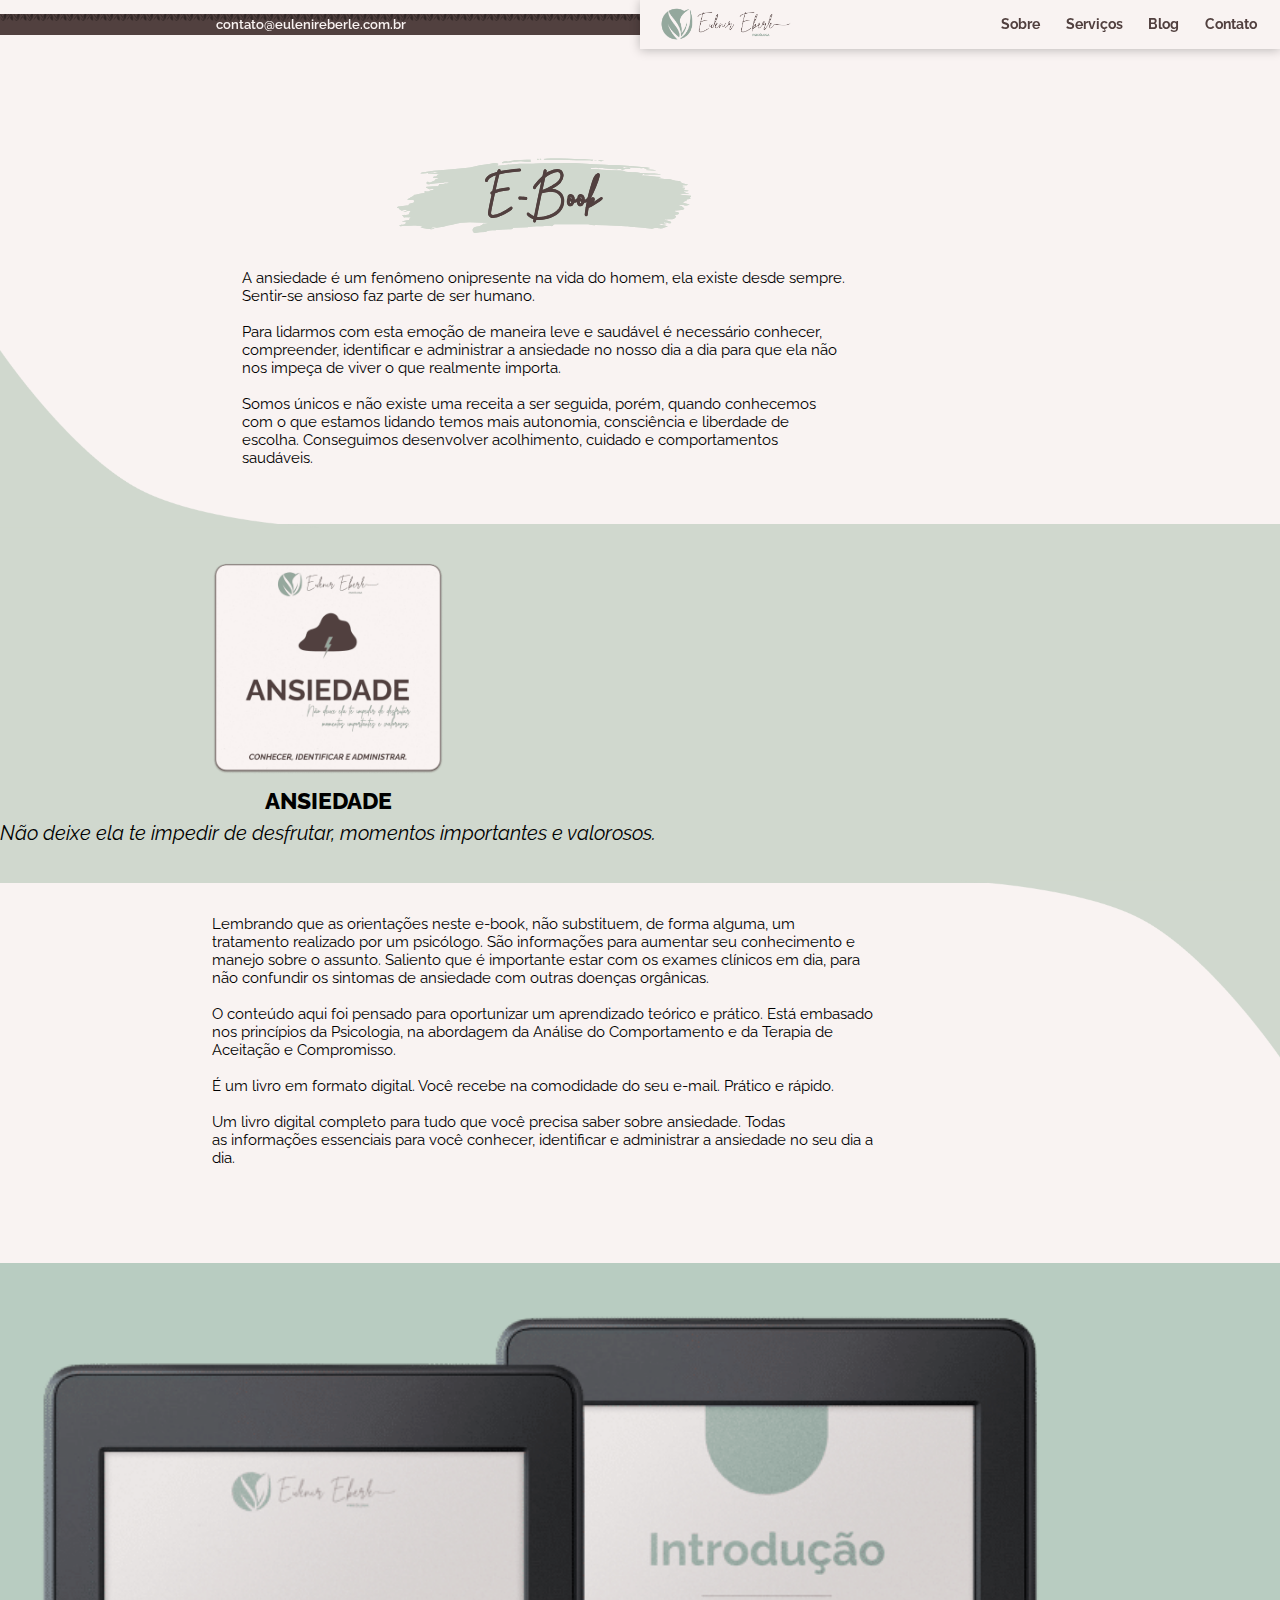
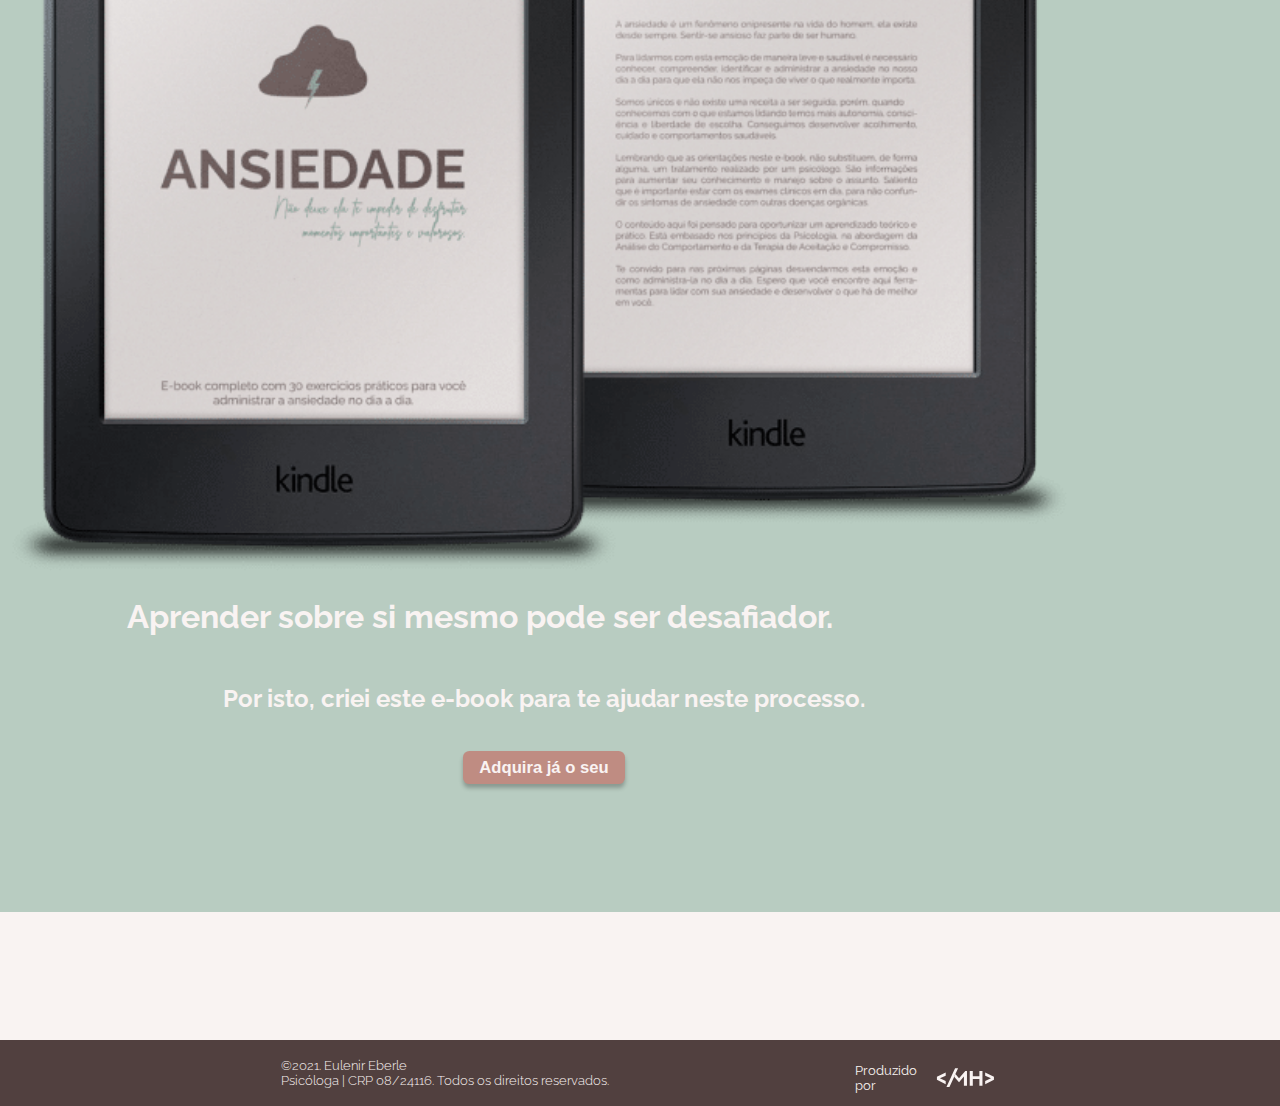
<file: EBook.html>
<!DOCTYPE html>
<html lang="pt_BR">
<head>
    <meta charset="utf-8">
    <meta name="viewport" content="width=device-width, initial-scale=1, shrink-to-fit=no">
    <meta http-equiv="X-UA-Compatible" content="ie=edge">

    <meta name="author" content="Matheus Henrique || https://mhborges.com.br">
    <meta name="keywords" content="Psicologa, Psicologia, Serviços Psicologia, Eulenir Eberle, Eulenir Eberle psicológa, E-Book, E-Book Ansiedade">
    <meta name="description" content="Uma breve introdução sobre esse EBook que me empenhei para trazer o maximo de informações sobre a ansiedade e como aprender a controla-lá">

    <meta property="og:locale" content="pt_BR">
    <meta property="og:type" content="website">
    <meta property="og:url" content="https://eulenireberle.com.br/EBook">
    <meta property="og:title" content="Eulenir Eberle Psicologa - EBook">
    <meta property="og:site_name" content="Eulenir Eberle Psicóloga">
    <meta property="og:description" content="Uma breve introdução sobre esse EBook que me empenhei para trazer o maximo de informações sobre a ansiedade e como aprender a controla-lá">
    
    <title>Eulenir Eberle Psicologa - EBook</title>
    <link rel="icon" href="Imgs/icon.png"/>
    
    <!-- font google-->
    <link href="https://fonts.googleapis.com/css2?family=Raleway:ital,wght@0,100;0,200;0,300;0,400;0,500;0,600;0,700;0,800;0,900;1,100;1,200;1,300;1,400;1,500;1,600;1,700;1,800;1,900&display=swap" rel="stylesheet">
    <!-- font awesome para icons-->
    <link rel="stylesheet" href="https://cdnjs.cloudflare.com/ajax/libs/font-awesome/5.15.2/css/all.min.css" integrity="sha512-HK5fgLBL+xu6dm/Ii3z4xhlSUyZgTT9tuc/hSrtw6uzJOvgRr2a9jyxxT1ely+B+xFAmJKVSTbpM/CuL7qxO8w==" crossorigin="anonymous" />
    <!-- JQUERY linkagem -->
    <script src="https://code.jquery.com/jquery-3.6.0.min.js" integrity="sha256-/xUj+3OJU5yExlq6GSYGSHk7tPXikynS7ogEvDej/m4=" crossorigin="anonymous"></script>
    <script type="text/javascript" src="js/jquery.js"></script>
    <!-- bootstrap -->
    <link rel="stylesheet" href="https://cdn.jsdelivr.net/npm/bootstrap@4.6.0/dist/css/bootstrap.min.css" integrity="sha384-B0vP5xmATw1+K9KRQjQERJvTumQW0nPEzvF6L/Z6nronJ3oUOFUFpCjEUQouq2+l" crossorigin="anonymous">
    
    <link rel="stylesheet" href="css/style.css">
    <script src="js/svg-inject.min.js"></script>
</head>
<body>

<!-- Botão de rolagem-->
<a id="btn_UP"><i class="fas fa-angle-double-up"></i></a>

<!--MENU-->
<header class="head">
    <nav class="navbar">
        <div class="nav_contato">
            <img src="Imgs/Header_Patter.png">
            <div class="cont_contato col-lg-10">
                <div class="nav_email">
                    <i class="far fa-envelope"></i>
                    <a target="_blank" href="mailto:eulenir.eberle@gmail.com">contato@eulenireberle.com.br</a>
                </div>
                <div class="nav_redes">
                    <a target="_blank" href="https://www.facebook.com/eulenireberlepsicologa"><i class="fab fa-facebook-f"></i></a>
                    <a target="_blank" href="https://www.instagram.com/eulenireberlepsicologa/"><i class="fab fa-instagram"></i></a>
                    <a target="_blank" href="https://api.whatsapp.com/send/?phone=554199066371&text&app_absent=0"><i class="fab fa-whatsapp"></i></a>
                </div>
            </div>
        </div>
        <div class="nav_menu">
            <div class="cont_menu col-lg-10">
                <a href="index.php"><img id="logo" src="Imgs/logo.png" alt="Logo Principal da marca Eulenir onde ela contem um circulo verde com uma folha branca na parte interna e as escritas na direita 'Eulenir Eberle - Psicóloga' "></a>
                <ul class="menu_box">
                    <li><a href="Eulenir.html">Sobre</a></li>
                    <li><a href="index.php#servicos">Serviços</a></li>
                    <li><a href="blog.php">Blog</a></li>
                    <li><a href="index.php#contato">Contato</a></li>
                </ul>
                <div class="Menu_Mobile"><i class="fa fa-bars" aria-hidden="true"></i></div>
            </div>
        </div>
    </nav>
</header>

<secction id="txt_um">
    <div class="container">
        <div class="title Tl_Ebook">
            <img src="Imgs/title.svg" onload="SVGInject(this)"/>
            <h2>E-Book</h2>
        </div>
        <p>A ansiedade é um fenômeno onipresente na vida do homem, ela existe desde sempre. Sentir-se ansioso faz parte de ser humano.<br><br>
            Para lidarmos com esta emoção de maneira leve e saudável é necessário conhecer, compreender, identificar e administrar a ansiedade no nosso dia a dia para que ela não nos impeça de viver o que realmente importa.<br><br>
            Somos únicos e não existe uma receita a ser seguida, porém, quando conhecemos com o que estamos lidando temos mais autonomia, consciência e liberdade de escolha. Conseguimos desenvolver acolhimento, cuidado e comportamentos saudáveis.
        </p>
    </div>
</secction>
<secction id="ebook_img">
    <img id="V1" src="Imgs/Vector_Ebook.png">
    <img id="V2" src="Imgs/Vector_Ebook.png">
    <div class="container">
        <a href=""><img src="Imgs/ansiedade.png" alt="Imagem simulando a capa de um livro com a logo principal de Eulenir, no centro vemos uma arte de uma nuvem com um pequeno trovão e logo abaixo os dizeres 'ANSIEDADE' em caixa alta, logo abaixo os dizeres 'Não deixe ela te impedir de desfrutar, momentos importantes e valorosos' e na parte mais inferior os dizeres 'COnhecer, identificar e Administrar' ."></a>
        <h2>ANSIEDADE</h2>
        <p>Não deixe ela te impedir de desfrutar, momentos importantes e valorosos.</p>
    </div>
</secction>
<secction id="txt_dois">
    <div class="container">
        <p>Lembrando que as orientações neste e-book, não substituem, de forma alguma, um tratamento realizado por um psicólogo. São informações para aumentar seu conhecimento e manejo sobre o assunto. Saliento que é importante estar com os exames clínicos em dia, para não confundir os sintomas de ansiedade com outras doenças orgânicas.<br><br>
            O conteúdo aqui foi pensado para oportunizar um aprendizado teórico e prático. Está embasado nos princípios da Psicologia, na abordagem da Análise do Comportamento e da Terapia de Aceitação e Compromisso.<br><br>
            É um livro em formato digital. Você recebe na comodidade do seu e-mail. Prático e rápido.<br><br>
            Um livro digital completo para  tudo que você precisa saber sobre ansiedade.
            Todas as informações essenciais para você conhecer, identificar e administrar a ansiedade no seu dia a dia. 
        </p>
    </div>
</secction>
<section id="ebookCall">
    <div class="container">
        <div class="row">
            <div class="col-lg-6 MockupEbook"><img src="Imgs/Kindle_Mockup.png"></div>
            <div class="col-lg-6 CalltoEbook">
                <h3>Aprender sobre si mesmo pode ser desafiador.</h3>
                <p>Por isto, criei este e-book para te ajudar neste processo.</p>
                <div class="botao EbookBT">
                    <a href="#"><button>Adquira já o seu</button></a>
                </div>
            </div>
        </div>
    </div>
</section>

<!--Rodapé-->
<footer>
    <div class="rodapeBox col-lg-10">
        <h5>
            ©2021. Eulenir Eberle<br>
            Psicóloga | CRP 08/24116. Todos os direitos reservados.
        </h5>
        <p>Produzido por <a target="_blank" href="https://mhborges.com.br"><img src="Imgs/MH_logo.svg" onload="SVGInject(this)"></a></p>
    </div>
</footer>

<script src="https://cdn.jsdelivr.net/npm/popper.js@1.16.1/dist/umd/popper.min.js" integrity="sha384-9/reFTGAW83EW2RDu2S0VKaIzap3H66lZH81PoYlFhbGU+6BZp6G7niu735Sk7lN" crossorigin="anonymous"></script>
<script src="https://cdn.jsdelivr.net/npm/bootstrap@4.6.0/dist/js/bootstrap.min.js" integrity="sha384-+YQ4JLhjyBLPDQt//I+STsc9iw4uQqACwlvpslubQzn4u2UU2UFM80nGisd026JF" crossorigin="anonymous"></script>
<script src="js/script.js"></script>

</body>
</html>
</file>
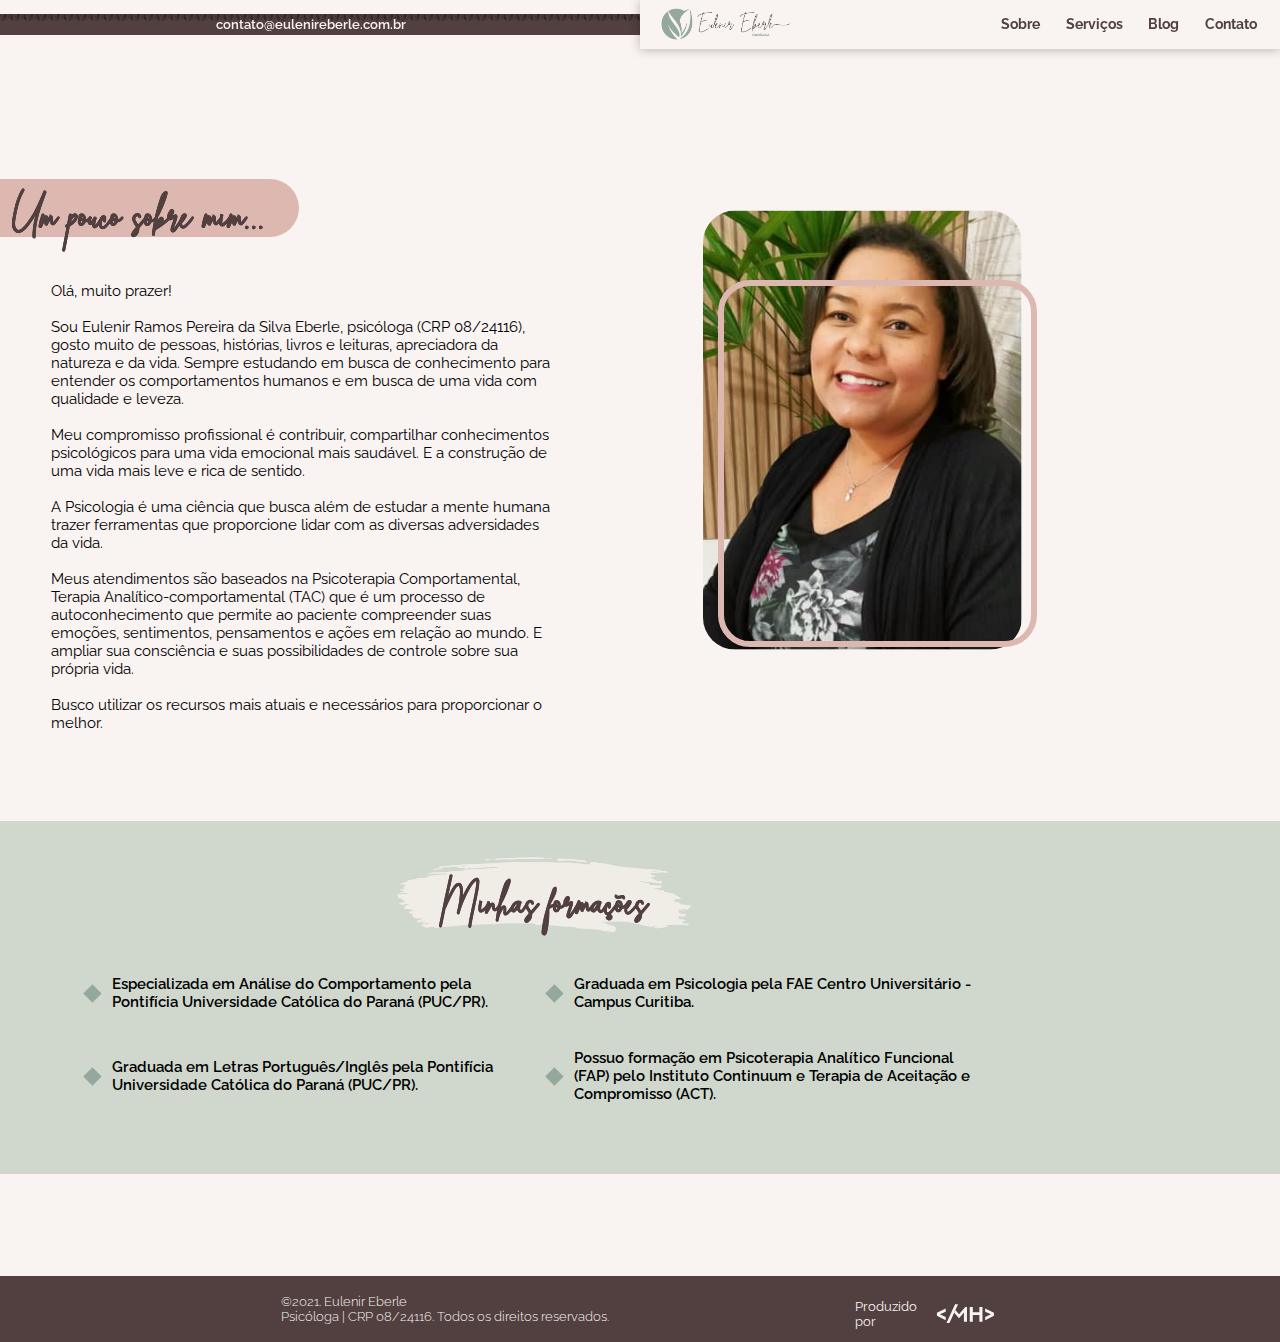
<file: Eulenir.html>
<!DOCTYPE html>
<html lang="pt_BR">
<head>
    <meta charset="utf-8">
    <meta name="viewport" content="width=device-width, initial-scale=1, shrink-to-fit=no">
    <meta http-equiv="X-UA-Compatible" content="ie=edge">

    <meta name="author" content="Matheus Henrique || https://mhborges.com.br">
    <meta name="keywords" content="Psicologa, Psicologia, Serviços Psicologia, Psicoterapia individual, Eulenir Eberle, Eulenir Eberle psicológa">
    <meta name="description" content="Tudo sobre as especialidades de Eulenir Eberle e um pouco de sua historia">

    <meta property="og:locale" content="pt_BR">
    <meta property="og:type" content="website">
    <meta property="og:url" content="https://eulenireberle.com.br/Eulenir">
    <meta property="og:title" content="Eulenir Eberle Psicóloga - Sobre Mim">
    <meta property="og:site_name" content="Eulenir Eberle Psicóloga">
    <meta property="og:description" content="Tudo sobre as especialidades de Eulenir Eberle e um pouco de sua historia">
    
    <title>Eulenir Eberle Psicóloga - Sobre Mim</title>
    <link rel="icon" href="Imgs/icon.png"/>
    
    <!-- font google-->
    <link href="https://fonts.googleapis.com/css2?family=Raleway:ital,wght@0,100;0,200;0,300;0,400;0,500;0,600;0,700;0,800;0,900;1,100;1,200;1,300;1,400;1,500;1,600;1,700;1,800;1,900&display=swap" rel="stylesheet">
    <!-- font awesome para icons-->
    <link rel="stylesheet" href="https://cdnjs.cloudflare.com/ajax/libs/font-awesome/5.15.2/css/all.min.css" integrity="sha512-HK5fgLBL+xu6dm/Ii3z4xhlSUyZgTT9tuc/hSrtw6uzJOvgRr2a9jyxxT1ely+B+xFAmJKVSTbpM/CuL7qxO8w==" crossorigin="anonymous" />
    <!-- JQUERY linkagem -->
    <script src="https://code.jquery.com/jquery-3.6.0.min.js" integrity="sha256-/xUj+3OJU5yExlq6GSYGSHk7tPXikynS7ogEvDej/m4=" crossorigin="anonymous"></script>
    <script type="text/javascript" src="js/jquery.js"></script>
    <!-- bootstrap -->
    <link rel="stylesheet" href="https://cdn.jsdelivr.net/npm/bootstrap@4.6.0/dist/css/bootstrap.min.css" integrity="sha384-B0vP5xmATw1+K9KRQjQERJvTumQW0nPEzvF6L/Z6nronJ3oUOFUFpCjEUQouq2+l" crossorigin="anonymous">
    
    <link rel="stylesheet" href="css/style.css">
    <script src="js/svg-inject.min.js"></script>
</head>
<body>

<!-- Botão de rolagem-->
<a id="btn_UP"><i class="fas fa-angle-double-up"></i></a>

<!--MENU-->
<header class="head">
    <nav class="navbar">
        <div class="nav_contato">
            <img src="Imgs/Header_Patter.png" alt="">
            <div class="cont_contato col-lg-10">
                <div class="nav_email">
                    <i class="far fa-envelope"></i>
                    <a target="_blank" href="mailto:eulenir.eberle@gmail.com">contato@eulenireberle.com.br</a>
                </div>
                <div class="nav_redes">
                    <a target="_blank" href="https://www.facebook.com/eulenireberlepsicologa"><i class="fab fa-facebook-f"></i></a>
                    <a target="_blank" href="https://www.instagram.com/eulenireberlepsicologa/"><i class="fab fa-instagram"></i></a>
                    <a target="_blank" href="https://api.whatsapp.com/send/?phone=554199066371&text&app_absent=0"><i class="fab fa-whatsapp"></i></a>
                </div>
            </div>
        </div>
        <div class="nav_menu">
            <div class="cont_menu col-lg-10">
                <a href="index.php"><img id="logo" src="Imgs/logo.png" alt="Logo Principal da marca Eulenir onde ela contem um circulo verde com uma folha branca na parte interna e as escritas na direita 'Eulenir Eberle - Psicóloga' "></a>
                <ul class="menu_box">
                    <li><a href="Eulenir.html">Sobre</a></li>
                    <li><a href="index.php#servicos">Serviços</a></li>
                    <li><a href="blog.php">Blog</a></li>
                    <li><a href="index.php#contato">Contato</a></li>
                </ul>
                <div class="Menu_Mobile"><i class="fa fa-bars" aria-hidden="true"></i></div>
            </div>
        </div>
    </nav>
</header>

<!--Eulenir PAGE-->
<section id="Eulenir_Page">
    <div class="container">
        <div class="text_Eule">
            <h2>Um pouco sobre mim...</h2>
            <p>
                Olá, muito prazer!<br><br>
                Sou Eulenir Ramos Pereira da Silva Eberle, psicóloga (CRP 08/24116), gosto muito de pessoas, histórias, livros e leituras, apreciadora da natureza e da vida. Sempre estudando em busca de conhecimento para entender os comportamentos humanos e em busca de uma vida com qualidade e leveza.<br><br>
                Meu compromisso profissional é contribuir, compartilhar conhecimentos psicológicos para uma vida emocional mais saudável. E a construção de uma vida mais leve e rica de sentido.<br><br>
                A Psicologia é uma ciência que busca além de estudar a mente humana trazer ferramentas que proporcione lidar com as diversas adversidades da vida.<br><br>
                Meus atendimentos são baseados na Psicoterapia Comportamental, Terapia Analítico-comportamental (TAC) que é um processo de autoconhecimento que permite ao paciente compreender suas emoções, sentimentos, pensamentos e ações em relação ao mundo. E ampliar sua consciência e suas possibilidades de controle sobre sua própria vida.<br><br>
                Busco utilizar os recursos mais atuais e necessários para proporcionar o melhor.
        </div>
        <div id="img_Eule"><img src="Imgs/Eulenir.jpg" alt="Imagem com bordas arredondadas, onde podemos ver uma mulher negra com um sorriso em seu rosto, ela esta levemente virada para sua esquerda, seu cabelo é liso e está na altura dos ombros, ela usa um colar fino, ela esta vestida com uma blusa preta e uma camiseta tambem preta que tem uma estampa florida com rosas brancas e roxas."></div>
    </div>
</section>

<section id="skill">
    <div class="container">
        <div class="title Eulenir_title">
            <img src="Imgs/title.svg" onload="SVGInject(this)"/>
            <h2>Minhas formações</h2>
        </div>
        <div class="Itens_skills">
            <p>Especializada em Análise do Comportamento pela Pontifícia Universidade Católica do Paraná (PUC/PR).</p>
            <p>Graduada em Psicologia pela FAE Centro Universitário - Campus Curitiba.</p>
            <p>Graduada em Letras Português/Inglês pela Pontifícia Universidade Católica do Paraná (PUC/PR).</p>
            <p>Possuo formação em Psicoterapia Analítico Funcional (FAP) pelo Instituto Continuum e Terapia de Aceitação e Compromisso (ACT).</p>
        </div>
    </div>
</section>

<!--Rodapé-->
<footer>
    <div class="rodapeBox col-lg-10">
        <h5>
            ©2021. Eulenir Eberle<br>
            Psicóloga | CRP 08/24116. Todos os direitos reservados.
        </h5>
        <p>Produzido por <a target="_blank" href="https://mhborges.com.br"><img src="Imgs/MH_logo.svg" onload="SVGInject(this)"></a></p>
    </div>
</footer>

<script src="https://cdn.jsdelivr.net/npm/popper.js@1.16.1/dist/umd/popper.min.js" integrity="sha384-9/reFTGAW83EW2RDu2S0VKaIzap3H66lZH81PoYlFhbGU+6BZp6G7niu735Sk7lN" crossorigin="anonymous"></script>
<script src="https://cdn.jsdelivr.net/npm/bootstrap@4.6.0/dist/js/bootstrap.min.js" integrity="sha384-+YQ4JLhjyBLPDQt//I+STsc9iw4uQqACwlvpslubQzn4u2UU2UFM80nGisd026JF" crossorigin="anonymous"></script>
<script src="js/script.js"></script>

</body>
</html>
</file>
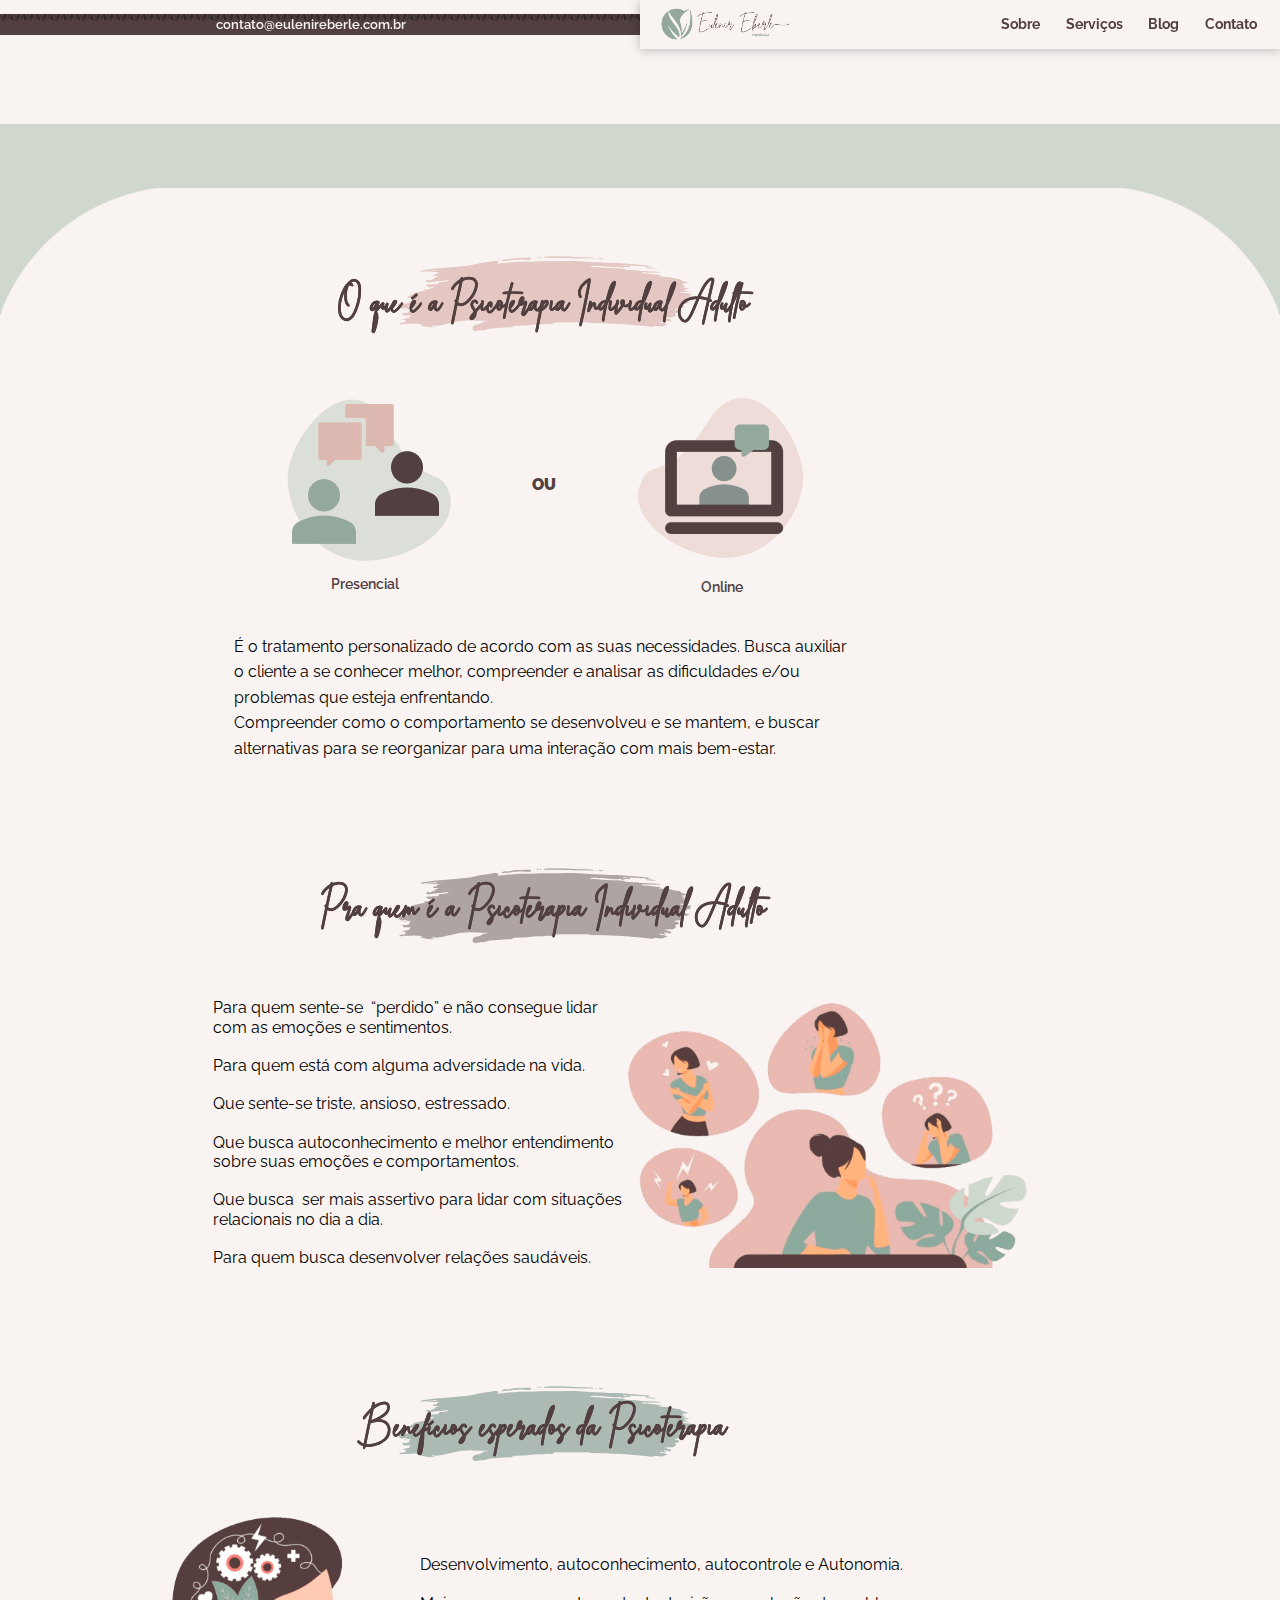
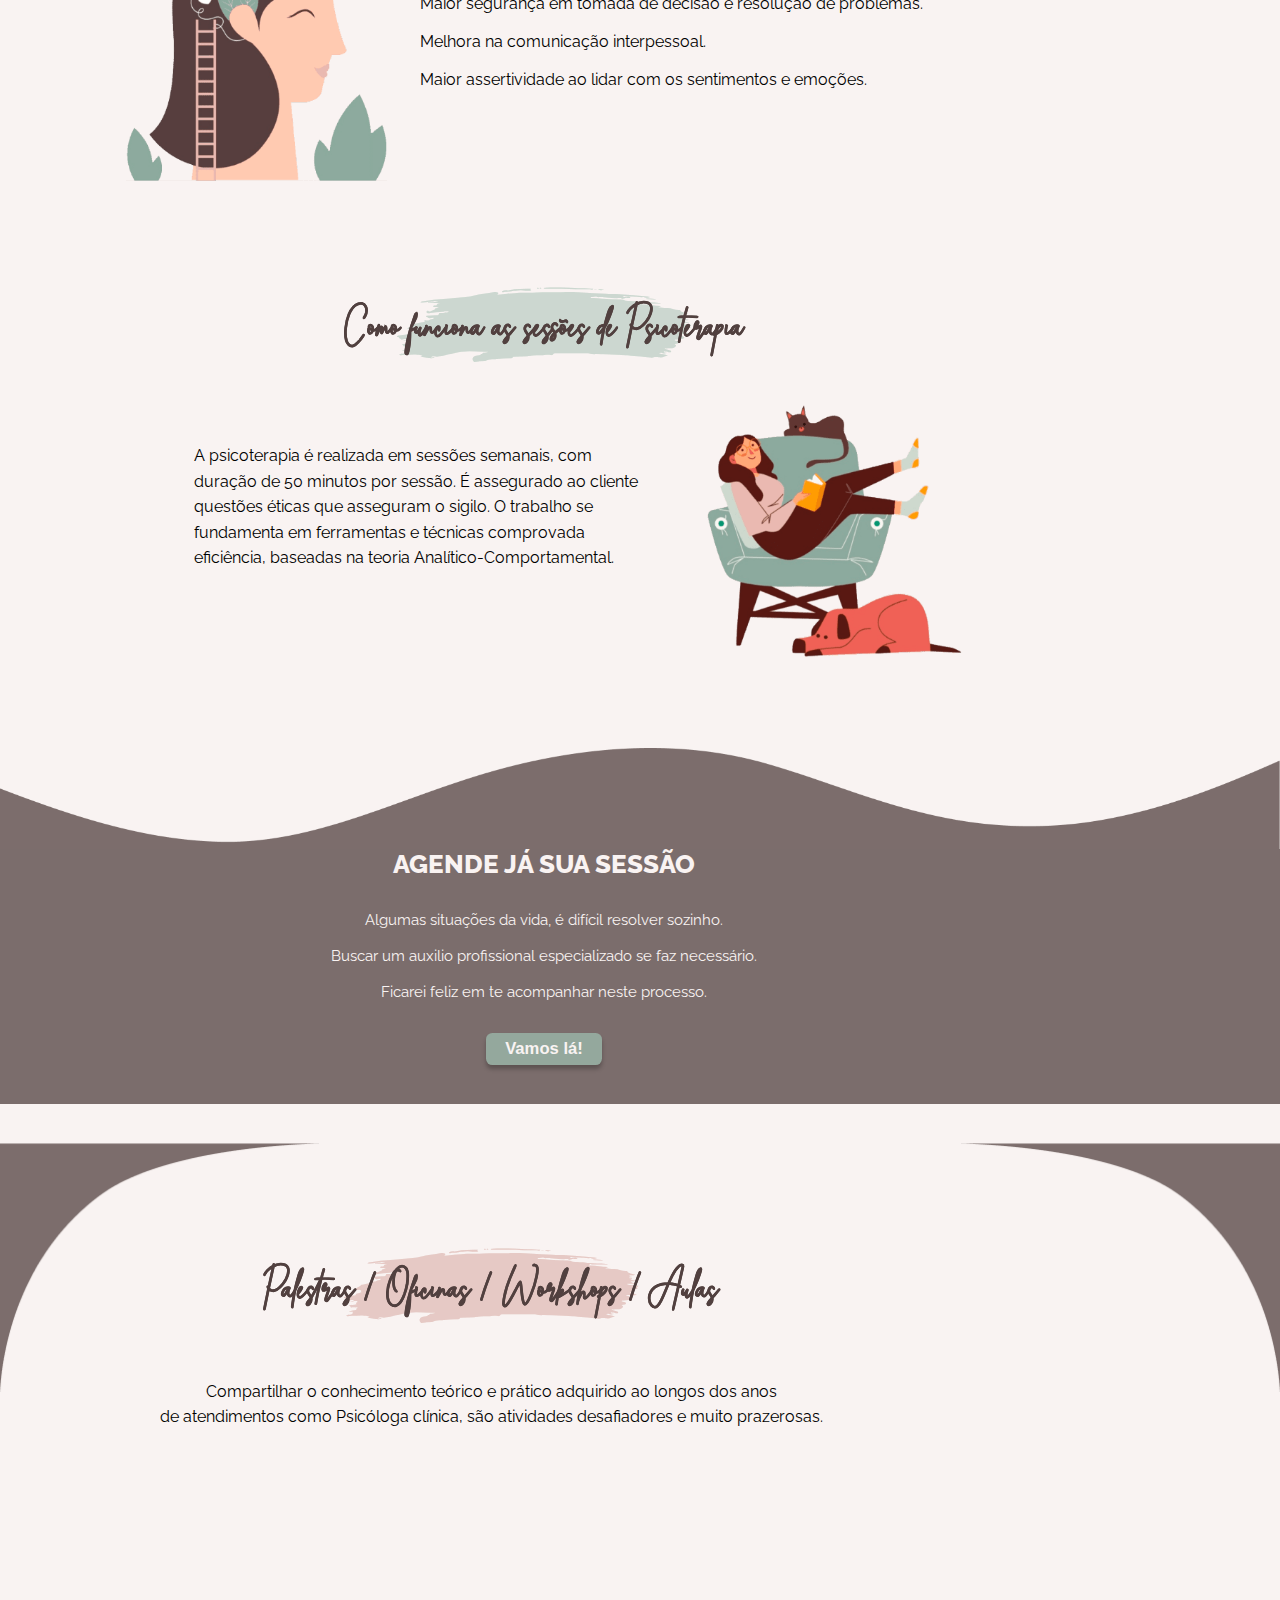
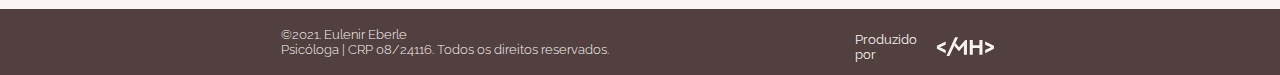
<file: Sevices.html>
<!DOCTYPE html>
<html lang="pt_BR">
<head>
    <meta charset="utf-8">
    <meta name="viewport" content="width=device-width, initial-scale=1, shrink-to-fit=no">
    <meta http-equiv="X-UA-Compatible" content="ie=edge">

    <meta name="author" content="Matheus Henrique || https://mhborges.com.br">
    <meta name="keywords" content="Psicóloga, Psicologa, Psicologia, Serviços Psicologia, Psicoterapia individual, Palestras, Workshops, E-Book, Eulenir Eberle, Eulenir Eberle psicológa">
    <meta name="description" content="Pagina de divulgação de serviços de Psicologia, psicoterapia individual adulto">

    <meta property="og:locale" content="pt_BR">
    <meta property="og:type" content="website">
    <meta property="og:url" content="https://eulenireberle.com.br/Services">
    <meta property="og:title" content="Eulenir Eberle Psicóloga - Serviços">
    <meta property="og:site_name" content="Eulenir Eberle Psicóloga">
    <meta property="og:description" content="Pagina de divulgação de serviços de Psicologia, psicoterapia individual adulto">
    
    <title>Eulenir Eberle Psicóloga - Serviços</title>
    <link rel="icon" href="Imgs/icon.png"/>
    
    <!-- font google-->
    <link href="https://fonts.googleapis.com/css2?family=Raleway:ital,wght@0,100;0,200;0,300;0,400;0,500;0,600;0,700;0,800;0,900;1,100;1,200;1,300;1,400;1,500;1,600;1,700;1,800;1,900&display=swap" rel="stylesheet">
    <!-- font awesome para icons-->
    <link rel="stylesheet" href="https://cdnjs.cloudflare.com/ajax/libs/font-awesome/5.15.2/css/all.min.css" integrity="sha512-HK5fgLBL+xu6dm/Ii3z4xhlSUyZgTT9tuc/hSrtw6uzJOvgRr2a9jyxxT1ely+B+xFAmJKVSTbpM/CuL7qxO8w==" crossorigin="anonymous" />
    <!-- JQUERY linkagem -->
    <script src="https://code.jquery.com/jquery-3.6.0.min.js" integrity="sha256-/xUj+3OJU5yExlq6GSYGSHk7tPXikynS7ogEvDej/m4=" crossorigin="anonymous"></script>
    <script type="text/javascript" src="js/jquery.js"></script>
    <!-- bootstrap -->
    <link rel="stylesheet" href="https://cdn.jsdelivr.net/npm/bootstrap@4.6.0/dist/css/bootstrap.min.css" integrity="sha384-B0vP5xmATw1+K9KRQjQERJvTumQW0nPEzvF6L/Z6nronJ3oUOFUFpCjEUQouq2+l" crossorigin="anonymous">
    
    <link rel="stylesheet" href="css/style.css">
    <script src="js/svg-inject.min.js"></script>
</head>
<body>

<!-- Botão de rolagem-->
<a id="btn_UP"><i class="fas fa-angle-double-up"></i></a>

<!--MENU-->
<header class="head">
    <nav class="navbar">
        <div class="nav_contato">
            <img src="Imgs/Header_Patter.png" alt="">
            <div class="cont_contato col-lg-10">
                <div class="nav_email">
                    <i class="far fa-envelope"></i>
                    <a target="_blank" href="mailto:eulenir.eberle@gmail.com">contato@eulenireberle.com.br</a>
                </div>
                <div class="nav_redes">
                    <a target="_blank" href="https://www.facebook.com/eulenireberlepsicologa"><i class="fab fa-facebook-f"></i></a>
                    <a target="_blank" href="https://www.instagram.com/eulenireberlepsicologa/"><i class="fab fa-instagram"></i></a>
                    <a target="_blank" href="https://api.whatsapp.com/send/?phone=554199066371&text&app_absent=0"><i class="fab fa-whatsapp"></i></a>
                </div>
            </div>
        </div>
        <div class="nav_menu">
            <div class="cont_menu col-lg-10">
                <a href="index.php"><img id="logo" src="Imgs/logo.png" alt="Logo Principal da marca Eulenir onde ela contem um circulo verde com uma folha branca na parte interna e as escritas na direita 'Eulenir Eberle - Psicóloga' "></a>
                <ul class="menu_box">
                    <li><a href="Eulenir.html">Sobre</a></li>
                    <li><a href="index.php#servicos">Serviços</a></li>
                    <li><a href="blog.php">Blog</a></li>
                    <li><a href="index.php#contato">Contato</a></li>
                </ul>
                <div class="Menu_Mobile"><i class="fa fa-bars" aria-hidden="true"></i></div>
            </div>
        </div>
    </nav>
</header>

<div id="line_up">
    <img src="Imgs/vector_service_green.png">
    <img id="VL2" src="Imgs/vector_service_green.png">
</div>

<section id="oque">
    <div class="container">
        <div class="title Tl_oq">
            <img src="Imgs/title.svg" onload="SVGInject(this)"/>
            <h2>O que é a Psicoterapia Individual Adulto</h2>
        </div>
        <div class="icon_OQ">
            <div class="icons_OQ"><img src="Imgs/icon_02_presencial.png" alt=" icone de duas pessoas conversando">Presencial</div>
            OU
            <div class="icons_OQ"><img src="Imgs/icon_01_online.png" alt="Icone de um computador com uma pessoa falando">Online</div>
        </div>
        <p>            
        É o tratamento personalizado de acordo com as suas necessidades. Busca auxiliar o cliente a se conhecer melhor, compreender e analisar as dificuldades e/ou problemas que esteja enfrentando.<br>
        Compreender como o comportamento se desenvolveu e se mantem, e buscar alternativas para se reorganizar para uma interação com mais bem-estar.
        </p>
    </div>
</section>

<section id="quem">
    <div class="container">
        <div class="title tl_who">
            <img src="Imgs/title.svg" onload="SVGInject(this)"/>
            <h2>Pra quem é a Psicoterapia Individual Adulto</h2>
        </div>
        <p>
            Para quem sente-se  “perdido” e não consegue lidar com as emoções e sentimentos.<br><br>
            Para quem está com alguma adversidade na vida.<br><br>
            Que sente-se triste, ansioso, estressado.<br><br>
            Que busca autoconhecimento e melhor entendimento sobre suas emoções e comportamentos.<br><br>
            Que busca  ser mais assertivo para lidar com situações relacionais no dia a dia.<br><br>
            Para quem busca desenvolver relações saudáveis.
 
        </p>
        <div class="Img_areaWho"><img src="Imgs/icon_03_who.png" alt="Arte onde podemos observar ao centro uma mulher pensativa, e em balões a sua volta podemos ver sentimentos como confusão, desespero, amor e raiva"></div>
    </div>
</section>

<section id="beneficios">
    <div class="container">
        <div class="title tl_ben">
            <img src="Imgs/title.svg" onload="SVGInject(this)"/>
            <h2>Benefícios esperados da Psicoterapia</h2>
        </div>
        <div class="Img_areaBen"><img src="Imgs/Icon_04_Beneficio.png" alt="Arte Onde podemos observar uma mulher com rosto de lado e com semblante feliz, podemos tambem observar engrenagens em sua cabeça"></div>
        <p>
            Desenvolvimento, autoconhecimento, autocontrole e Autonomia.<br><br>
            Maior segurança em tomada de decisão e resolução de problemas.<br><br>
            Melhora na comunicação interpessoal.<br><br>
            Maior assertividade ao lidar com os sentimentos e emoções.
        </p>
    </div>
</section>

<section id="funciona">
    <div class="container">
        <div class="title tl_fun">
            <img src="Imgs/title.svg" onload="SVGInject(this)"/>
            <h2>Como funciona as sessões de Psicoterapia</h2>
        </div>
        <p>
            A psicoterapia é realizada em sessões semanais, com duração de 50 minutos por sessão.
            É assegurado ao cliente questões éticas que asseguram o sigilo.
            O trabalho se fundamenta em ferramentas e técnicas comprovada eficiência, baseadas na teoria Analítico-Comportamental.
        </p>
        <div class="Img_areafun"><img src="Imgs/icon_05_funciona.png" alt="Arte onde podemos ver uma moça sentada em uma poltrona com um gato e um cachorro a sua volta"></div>
    </div>
</section>

<section id="agenda">
    <img src="Imgs/Vector_agenda.png">
    <div class="container">
        <h2>AGENDE JÁ SUA SESSÃO</h2>
        <p> 
            Algumas situações da vida, é difícil resolver sozinho.<br><br>
            Buscar um auxilio profissional especializado se faz necessário.<br><br>
            Ficarei feliz em te acompanhar neste processo.
        </p>
        <div class="botao Bt_Agenda">
            <a target="_blank" href="https://api.whatsapp.com/send/?phone=554199066371&text&app_absent=0"><button>Vamos lá!</button></a>
        </div>
    </div>
    <img id="VA1" src="Imgs/vector_service_brown.png">
    <img id="VA2" src="Imgs/vector_service_brown.png">
</section>

<section id="palestra">
    <div class="container">
        <div class="title tl_pas">
            <img src="Imgs/title.svg" onload="SVGInject(this)"/>
            <h2>Palestras / Oficinas / Workshops / Aulas</h2>
        </div>
        <p>Compartilhar o conhecimento teórico e prático adquirido ao longos dos anos<br> de atendimentos como Psicóloga clínica, são atividades desafiadores e muito prazerosas.</p>
    </div>
</section>

<!--Rodapé-->
<footer>
    <div class="rodapeBox col-lg-10">
        <h5>
            ©2021. Eulenir Eberle<br>
            Psicóloga | CRP 08/24116. Todos os direitos reservados.
        </h5>
        <p>Produzido por <a target="_blank" href="https://mhborges.com.br"><img src="Imgs/MH_logo.svg" onload="SVGInject(this)"></a></p>
    </div>
</footer>

<script src="https://cdn.jsdelivr.net/npm/popper.js@1.16.1/dist/umd/popper.min.js" integrity="sha384-9/reFTGAW83EW2RDu2S0VKaIzap3H66lZH81PoYlFhbGU+6BZp6G7niu735Sk7lN" crossorigin="anonymous"></script>
<script src="https://cdn.jsdelivr.net/npm/bootstrap@4.6.0/dist/js/bootstrap.min.js" integrity="sha384-+YQ4JLhjyBLPDQt//I+STsc9iw4uQqACwlvpslubQzn4u2UU2UFM80nGisd026JF" crossorigin="anonymous"></script>
<script src="js/script.js"></script>

</body>
</html>
</file>
<file: css/style.css>
@font-face {
  font-family: "Alex_Letter";
  src: url(../fonts/Alexander_Lettering.otf);
}

/*font-family: "Alexander Lettering"*/
/*Base Colors*/
/*Base Colors*/
/*Light n Shadows*/
/*Light n Shadows*/
*, *::after, *::before {
  padding: 0;
  margin: 0;
  -webkit-box-sizing: border-box !important;
          box-sizing: border-box !important;
}

body {
  width: 100%;
  display: -webkit-box;
  display: -ms-flexbox;
  display: flex;
  position: relative;
  background: #F9F3F2;
  -ms-flex-wrap: wrap;
      flex-wrap: wrap;
}

img, svg {
  display: block;
  width: 100%;
}

.container {
  position: relative;
  max-width: 85%;
}

.title {
  display: -webkit-box;
  display: -ms-flexbox;
  display: flex;
  position: relative;
  -webkit-box-pack: center;
      -ms-flex-pack: center;
          justify-content: center;
  -webkit-box-align: center;
      -ms-flex-align: center;
          align-items: center;
  width: 100%;
  margin: 0;
  padding: 0;
}

.title a {
  position: absolute;
  text-decoration: none;
  padding: 0;
  margin: 0;
  display: -webkit-box;
  display: -ms-flexbox;
  display: flex;
  -webkit-box-pack: center;
      -ms-flex-pack: center;
          justify-content: center;
  -webkit-box-align: center;
      -ms-flex-align: center;
          align-items: center;
  top: 3.5vw;
}

.title a h2 {
  padding: 0 2vw;
  margin: 0;
}

.title svg {
  width: 23vw;
  height: 6.5vw;
  z-index: -1;
}

.title svg g path {
  fill: #D0D8CE;
}

.title h2 {
  position: absolute;
  font-family: "Alex_Letter" !important;
  font-size: 5.5vw;
  -webkit-text-stroke: 0.03vw #51403F;
  color: #51403F;
  margin-top: 1.5vw;
}

.botao {
  display: -webkit-box;
  display: -ms-flexbox;
  display: flex;
  position: relative;
  font-family: 'Raleway';
}

.botao button, .botao input {
  font-size: 1.1vw;
  font-weight: 700;
  color: #51403F;
  background-color: #DDB8B1;
  -webkit-box-shadow: 0px 4px 4px rgba(0, 0, 0, 0.25);
          box-shadow: 0px 4px 4px rgba(0, 0, 0, 0.25);
  border-radius: 1vw;
  padding: 0.5vw 1vw;
  border: none;
  -webkit-transition: 0.3s ease;
  transition: 0.3s ease;
}

.botao button:hover, .botao input:hover {
  -webkit-transform: translateY(-8px);
          transform: translateY(-8px);
  -webkit-box-shadow: 0px 6px 10px rgba(0, 0, 0, 0.3);
          box-shadow: 0px 6px 10px rgba(0, 0, 0, 0.3);
}

#btn_UP {
  display: -webkit-box;
  display: -ms-flexbox;
  display: flex;
  -webkit-box-pack: center;
      -ms-flex-pack: center;
          justify-content: center;
  -webkit-box-align: center;
      -ms-flex-align: center;
          align-items: center;
  position: fixed;
  bottom: 2.5vw;
  right: -0.1vw;
  z-index: 998;
  background-color: #51403F;
  border-top-left-radius: 1.5vw;
  border-bottom-left-radius: 1.5vw;
  border: 1px #F9F3F2 solid;
}

#btn_UP i {
  color: #F9F3F2;
  font-size: 1.8vw;
  padding: 1vw 1vw 1vw 1.3vw;
}

.noneB {
  display: none;
}

::-webkit-scrollbar-track {
  background-color: #D0D8CE;
}

::-webkit-scrollbar {
  width: 12px;
}

::-webkit-scrollbar-thumb {
  background: #94A89D;
}

.st-btn {
  display: -webkit-box !important;
  display: -ms-flexbox !important;
  display: flex !important;
}

.st-btn .st-label {
  margin-left: 0.3vw;
  font-family: 'Raleway';
}

#st-el-4 .st-btns, #st-el-5 .st-btns, #st-el-6 .st-btns, #st-el-7 .st-btns, #st-el-8 .st-btns, #st-el-9 .st-btns, #st-el-10 .st-btns {
  display: -webkit-box !important;
  display: -ms-flexbox !important;
  display: flex !important;
  -ms-flex-wrap: wrap;
      flex-wrap: wrap;
  -webkit-box-pack: center;
      -ms-flex-pack: center;
          justify-content: center;
  -webkit-box-align: start;
      -ms-flex-align: start;
          align-items: flex-start;
}

#st-el-4 .st-disclaimer, #st-el-5 .st-disclaimer, #st-el-6 .st-disclaimer, #st-el-7 .st-disclaimer, #st-el-8 .st-disclaimer, #st-el-9 .st-disclaimer, #st-el-10 .st-disclaimer {
  display: none;
}

#st-el-4 .st-logo, #st-el-5 .st-logo, #st-el-6 .st-logo, #st-el-7 .st-logo, #st-el-8 .st-logo, #st-el-9 .st-logo, #st-el-10 .st-logo {
  display: none;
}

.head {
  display: -webkit-box;
  display: -ms-flexbox;
  display: flex;
  position: fixed;
  z-index: 999;
  width: 100%;
}

.head .navbar {
  display: -webkit-box;
  display: -ms-flexbox;
  display: flex;
  position: relative;
  margin: 0;
  padding: 0;
  -webkit-box-pack: center;
      -ms-flex-pack: center;
          justify-content: center;
  -webkit-box-align: center;
      -ms-flex-align: center;
          align-items: center;
  width: 100%;
}

.head .navbar .nav_contato {
  display: -webkit-box;
  display: -ms-flexbox;
  display: flex;
  position: relative;
  -webkit-box-pack: center;
      -ms-flex-pack: center;
          justify-content: center;
  -webkit-box-align: center;
      -ms-flex-align: center;
          align-items: center;
  width: 100%;
  padding: 0;
  background: #51403F;
  -webkit-transition: 0.3s ease-in-out;
  transition: 0.3s ease-in-out;
}

.head .navbar .nav_contato img {
  position: absolute;
  top: 0;
}

.head .navbar .nav_contato .cont_contato {
  display: -webkit-box;
  display: -ms-flexbox;
  display: flex;
  position: relative;
}

.head .navbar .nav_contato .cont_contato .nav_email {
  display: -webkit-box;
  display: -ms-flexbox;
  display: flex;
  -webkit-box-pack: center;
      -ms-flex-pack: center;
          justify-content: center;
  -webkit-box-align: center;
      -ms-flex-align: center;
          align-items: center;
  color: #F9F3F2;
  font-size: 1vw;
  font-family: 'Raleway', sans-serif;
  font-weight: 600;
  padding: 0.25vw 0;
}

.head .navbar .nav_contato .cont_contato .nav_email i {
  font-size: 1.3vw;
  padding: 0.5vw;
}

.head .navbar .nav_contato .cont_contato .nav_email a {
  color: #F9F3F2;
  text-decoration: none;
}

.head .navbar .nav_contato .cont_contato .nav_redes {
  display: -webkit-box;
  display: -ms-flexbox;
  display: flex;
  -webkit-box-pack: center;
      -ms-flex-pack: center;
          justify-content: center;
  -webkit-box-align: center;
      -ms-flex-align: center;
          align-items: center;
  margin-left: auto;
}

.head .navbar .nav_contato .cont_contato .nav_redes .login {
  color: #F9F3F2;
  font-size: 1vw;
  text-decoration: none;
  font-weight: 700;
  padding-right: 0.3vw;
}

.head .navbar .nav_contato .cont_contato .nav_redes i {
  font-size: 1.25vw;
  color: #F9F3F2;
  padding: 0 0.4vw;
}

.head .navbar .nav_contato .cont_contato .nav_redes i:hover {
  color: #94A89D;
}

.head .navbar .nav_contato.actived {
  margin-top: -5vw;
}

.head .navbar .nav_menu {
  width: 100%;
  background: #F9F3F2;
  display: -webkit-box;
  display: -ms-flexbox;
  display: flex;
  position: relative;
  -webkit-box-pack: center;
      -ms-flex-pack: center;
          justify-content: center;
  -webkit-box-align: center;
      -ms-flex-align: center;
          align-items: center;
  -webkit-box-shadow: 0px 1px 10px rgba(0, 0, 0, 0.25);
          box-shadow: 0px 1px 10px rgba(0, 0, 0, 0.25);
}

.head .navbar .nav_menu .cont_menu {
  display: -webkit-box;
  display: -ms-flexbox;
  display: flex;
  position: relative;
  -webkit-box-align: center;
      -ms-flex-align: center;
          align-items: center;
}

.head .navbar .nav_menu .cont_menu #logo {
  width: 42%;
  margin-left: 1vw;
  padding: 0.5vw;
  -webkit-transition: 0.3s ease-in-out;
  transition: 0.3s ease-in-out;
}

.head .navbar .nav_menu .cont_menu #logo.actived {
  margin-left: -1vw;
  width: 35%;
  padding: 0.2vw;
}

.head .navbar .nav_menu .cont_menu .menu_box {
  display: -webkit-box;
  display: -ms-flexbox;
  display: flex;
  position: relative;
  text-decoration: none;
  list-style: none;
  margin: 0 0.8vw 0 auto;
  -webkit-transition: 0.3s ease-in-out;
  transition: 0.3s ease-in-out;
}

.head .navbar .nav_menu .cont_menu .menu_box li {
  display: -webkit-box;
  display: -ms-flexbox;
  display: flex;
  position: relative;
  margin: 0.5vw;
  font-family: 'Raleway', sans-serif;
  font-weight: 700;
  font-size: 1.1vw;
  -webkit-transition: 0.5s ease-in-out;
  transition: 0.5s ease-in-out;
}

.head .navbar .nav_menu .cont_menu .menu_box li a {
  padding: 0.5vw;
  color: #51403F;
  text-decoration: none;
}

.head .navbar .nav_menu .cont_menu .menu_box li ::after {
  display: block;
  content: '';
  width: 80%;
  height: 0;
  background-color: #51403F;
  position: absolute;
  bottom: -1.3vw;
  left: 10%;
  border-radius: 4vw;
  -webkit-transition: 0.3s ease;
  transition: 0.3s ease;
}

.head .navbar .nav_menu .cont_menu .menu_box li:hover a {
  color: #171A18;
}

.head .navbar .nav_menu .cont_menu .menu_box li:hover ::after {
  height: 0.3vw;
  bottom: -0.4vw;
}

.head .navbar .nav_menu .cont_menu .menu_box.actived {
  margin-right: -1vw;
}

.head .navbar .nav_menu .cont_menu .Menu_Mobile {
  position: absolute;
  color: #51403F;
  padding: 2vw;
  font-size: 1.3vw;
  right: 0;
  top: -8vw;
}

/* Tablet Device = 768px */
@media only screen and (min-width: 768px) and (max-width: 991px) {
  .head .navbar .nav_contato .cont_contato .nav_email {
    font-size: 1.4vw;
    padding: 0.3vw 0;
  }
  .head .navbar .nav_contato .cont_contato .nav_email i {
    font-size: 1.7vw;
  }
  .head .navbar .nav_contato .cont_contato .nav_redes .login {
    font-size: 1.5vw;
    padding-right: 0.3vw;
    margin-left: 1vw;
  }
  .head .navbar .nav_contato .cont_contato .nav_redes i {
    font-size: 1.7vw;
  }
  .head .navbar .nav_menu .cont_menu #logo.actived {
    margin-left: -0.2vw;
    width: 38%;
    padding: 0.2vw;
  }
  .head .navbar .nav_menu .cont_menu .menu_box {
    margin: 0 2vw 0 auto;
  }
  .head .navbar .nav_menu .cont_menu .menu_box li {
    font-size: 1.5vw;
  }
  .head .navbar .nav_menu .cont_menu .menu_box li a {
    padding: 1vw;
  }
  .head .navbar .nav_menu .cont_menu .menu_box li ::after {
    display: none;
  }
  .head .navbar .nav_menu .cont_menu .menu_box.actived {
    margin-right: 1vw;
  }
  .head .navbar .nav_menu .cont_menu .menu_box.actived li {
    font-size: 1.4vw;
  }
  .head .navbar .nav_menu .cont_menu .Menu_Mobile {
    position: absolute;
    color: #51403F;
    padding: 2vw;
    font-size: 1.3vw;
    right: 0;
    top: -8vw;
  }
}

/* Wide Mobile = 480px */
@media only screen and (max-width: 767px) {
  .head .navbar .nav_contato img {
    width: 250%;
  }
  .head .navbar .nav_contato .cont_contato .nav_email i {
    font-size: 4.5vw;
    padding: 0 2vw 0 0;
  }
  .head .navbar .nav_contato .cont_contato .nav_email a {
    font-size: 3vw;
  }
  .head .navbar .nav_contato .cont_contato .nav_redes .login {
    margin: -0.5vw 0 0 0.5vw;
    padding-right: 0.3vw;
  }
  .head .navbar .nav_contato .cont_contato .nav_redes .login i {
    font-size: 4vw;
    padding: 0.5vw;
  }
  .head .navbar .nav_contato .cont_contato .nav_redes .login span {
    display: none;
  }
  .head .navbar .nav_contato .cont_contato .nav_redes i {
    font-size: 4.5vw;
    padding: 2vw;
  }
  .head .navbar .nav_contato.actived {
    margin-top: -10vw;
  }
  .head .navbar .nav_menu .cont_menu {
    -ms-flex-wrap: wrap;
        flex-wrap: wrap;
  }
  .head .navbar .nav_menu .cont_menu a {
    width: 100%;
    display: -webkit-box;
    display: -ms-flexbox;
    display: flex;
    -webkit-box-pack: center;
        -ms-flex-pack: center;
            justify-content: center;
  }
  .head .navbar .nav_menu .cont_menu #logo {
    width: 72%;
    margin: 1.5vw 0;
    padding: 0 1vw;
    -webkit-transition: 0.3s ease-in-out;
    transition: 0.3s ease-in-out;
  }
  .head .navbar .nav_menu .cont_menu #logo.actived {
    margin-left: 0;
    width: 60%;
    padding: 0.5vw 1vw;
  }
  .head .navbar .nav_menu .cont_menu .menu_box {
    position: absolute;
    width: 100%;
    margin: 0vw;
    bottom: 25vw;
    -webkit-box-pack: center;
        -ms-flex-pack: center;
            justify-content: center;
    -webkit-transition: none;
    transition: none;
    margin: 1.5vw 0;
  }
  .head .navbar .nav_menu .cont_menu .menu_box li {
    font-size: 4vw;
  }
  .head .navbar .nav_menu .cont_menu .menu_box li a {
    padding: 1.5vw 3.5vw;
  }
  .head .navbar .nav_menu .cont_menu .menu_box li ::after {
    display: none;
  }
  .head .navbar .nav_menu .cont_menu .menu_box.actived {
    margin-right: 0;
  }
  .head .navbar .nav_menu .cont_menu .menu_box.actived li {
    font-size: 3.5vw;
  }
  .head .navbar .nav_menu .cont_menu .menu_box.act {
    bottom: 0;
    position: relative;
  }
  .head .navbar .nav_menu .cont_menu .Menu_Mobile {
    position: absolute;
    color: #51403F;
    padding: 2.5vw;
    font-size: 7vw;
    right: 1.5vw;
    top: 3vw;
    -webkit-transition: 0.2s;
    transition: 0.2s;
  }
  .head .navbar .nav_menu .cont_menu .Menu_Mobile.actived {
    font-size: 6.5vw;
    top: 2.5vw;
  }
}

#banner {
  width: 100%;
  display: -webkit-box;
  display: -ms-flexbox;
  display: flex;
  position: relative;
  padding-top: 9.7vw;
  margin-bottom: 5vw;
}

#banner #ImgBanner {
  width: 55%;
}

#banner .Block {
  background-color: #94A89D;
  width: 45%;
  height: 100%;
  display: -webkit-box;
  display: -ms-flexbox;
  display: flex;
  -webkit-box-orient: vertical;
  -webkit-box-direction: normal;
      -ms-flex-direction: column;
          flex-direction: column;
  position: relative;
  -webkit-box-pack: center;
      -ms-flex-pack: center;
          justify-content: center;
  -webkit-box-align: center;
      -ms-flex-align: center;
          align-items: center;
  color: #F9F3F2;
  text-align: center;
  font-family: 'Raleway';
}

#banner .Block svg {
  position: absolute;
  height: 100%;
  left: -24.3vw;
  width: 60%;
}

#banner .Block h3 {
  font-size: 3.8vw;
  text-transform: uppercase;
  font-weight: 800;
  margin-right: 6vw;
}

#banner .Block p {
  width: 60%;
  font-size: 1.4vw;
  line-height: 1.7vw;
  margin: 1vw 6vw 3vw 0;
}

#banner .Block h1 {
  margin-right: 6vw;
  font-weight: 700;
  font-size: 1.6vw;
}

/* Wide Mobile = 480px */
@media only screen and (max-width: 767px) {
  #banner {
    -ms-flex-wrap: wrap;
        flex-wrap: wrap;
    padding-top: 28vw;
    margin: 0;
    overflow: hidden;
  }
  #banner #ImgBanner {
    width: 110%;
    margin-left: -5%;
  }
  #banner .Block {
    width: 100%;
    height: 72vw;
  }
  #banner .Block svg {
    display: none;
  }
  #banner .Block h3 {
    font-size: 8vw;
    text-transform: uppercase;
    font-weight: 800;
    margin: 0;
  }
  #banner .Block p {
    width: 90%;
    font-size: 3.7vw;
    line-height: 4.5vw;
    margin: 4vw 0;
  }
  #banner .Block h1 {
    margin: 0;
    font-weight: 700;
    font-size: 4vw;
  }
}

#servicos {
  display: -webkit-box;
  display: -ms-flexbox;
  display: flex;
  position: relative;
  width: 100%;
  height: 44vw;
  margin-bottom: 2vw;
}

#servicos #img_serv {
  position: absolute;
  top: 3%;
  left: 0;
}

#servicos .container {
  display: -webkit-box;
  display: -ms-flexbox;
  display: flex;
  position: relative;
  -webkit-box-orient: vertical;
  -webkit-box-direction: normal;
      -ms-flex-direction: column;
          flex-direction: column;
  -webkit-box-align: center;
      -ms-flex-align: center;
          align-items: center;
}

#servicos .container p {
  color: #171A18;
  font-family: 'Raleway';
  font-weight: 600;
  font-size: 1.35vw;
  margin: 3vw 0 0 0;
}

#servicos .container .cards {
  display: -webkit-box;
  display: -ms-flexbox;
  display: flex;
  position: relative;
  -ms-flex-pack: distribute;
      justify-content: space-around;
  width: 90%;
  margin-top: 6.5%;
}

#servicos .container .cards a {
  width: 25%;
  display: -webkit-box;
  display: -ms-flexbox;
  display: flex;
  position: relative;
  text-decoration: none;
}

#servicos .container .cards a .Card {
  width: 100%;
  display: -webkit-box;
  display: -ms-flexbox;
  display: flex;
  -webkit-box-orient: vertical;
  -webkit-box-direction: normal;
      -ms-flex-direction: column;
          flex-direction: column;
  position: relative;
  -webkit-box-align: center;
      -ms-flex-align: center;
          align-items: center;
}

#servicos .container .cards a .Card img {
  width: 60%;
  -webkit-transition: 0.6s ease;
  transition: 0.6s ease;
  margin-top: 2vw;
}

#servicos .container .cards a .Card h3 {
  text-align: center;
  font-family: 'Raleway';
  font-weight: 800;
  font-size: 1.3vw;
  color: #51403F;
  margin-top: 4vw;
  padding: 0 1vw;
  -webkit-transition: 0.8s ease;
  transition: 0.8s ease;
}

#servicos .container .cards a :hover img {
  margin-top: 1.3vw;
}

#servicos .container .cards a :hover h3 {
  margin-top: 5.5vw;
}

#servicos .container .cards :nth-child(2) .Card img {
  width: 58%;
}

#servicos .container .cards :nth-child(2) .Card h3 {
  margin-top: 3.7vw;
}

#servicos .container .cards :nth-child(2) :hover img {
  margin-top: 1vw;
}

#servicos .container .cards :nth-child(2) :hover h3 {
  margin-top: 5.5vw;
}

#servicos .container .cards :nth-child(3) .Card {
  margin-top: -1vw;
}

#servicos .container .cards :nth-child(3) .Card img {
  width: 57%;
}

#servicos .container .cards :nth-child(3) .Card h3 {
  margin-top: 4vw;
}

#servicos .container .cards :nth-child(3) :hover img {
  margin-top: 1vw;
}

#servicos .container .cards :nth-child(3) :hover h3 {
  margin-top: 6vw;
}

/* Tablet Device = 768px */
@media only screen and (min-width: 768px) and (max-width: 991px) {
  #servicos .container p {
    font-size: 1.4vw;
  }
  #servicos .container .cards {
    margin-top: 5%;
  }
}

/* Wide Mobile = 480px */
@media only screen and (max-width: 767px) {
  #servicos {
    height: auto;
    padding: 7vw 0 1vw 0;
    overflow: hidden;
    margin: 0;
  }
  #servicos #img_serv {
    display: none;
  }
  #servicos .container p {
    font-size: 3vw;
    margin: 4vw 0;
    text-align: center;
  }
  #servicos .container .cards {
    width: 100%;
    margin-top: 2vw;
    -ms-flex-wrap: wrap;
        flex-wrap: wrap;
  }
  #servicos .container .cards a {
    width: 60%;
    margin: 3vw 0;
    padding: 5vw 0;
  }
  #servicos .container .cards a .Card img {
    width: 60%;
  }
  #servicos .container .cards a .Card h3 {
    font-size: 3vw;
    margin: 3vw 0;
    padding: 0 1vw;
  }
}

#sobre {
  width: 100%;
  display: -webkit-box;
  display: -ms-flexbox;
  display: flex;
  position: relative;
  -webkit-box-pack: center;
      -ms-flex-pack: center;
          justify-content: center;
  -webkit-box-align: center;
      -ms-flex-align: center;
          align-items: center;
  margin-bottom: 2vw;
}

#sobre .container {
  display: -webkit-box;
  display: -ms-flexbox;
  display: flex;
  position: relative;
  -webkit-box-pack: center;
      -ms-flex-pack: center;
          justify-content: center;
}

#sobre .container .sobre_block {
  width: 58%;
  display: -webkit-box;
  display: -ms-flexbox;
  display: flex;
  position: relative;
  -webkit-box-orient: vertical;
  -webkit-box-direction: normal;
      -ms-flex-direction: column;
          flex-direction: column;
}

#sobre .container .sobre_block::before {
  position: absolute;
  content: '';
  width: 90%;
  height: 4.5vw;
  background: #DDB8B1;
  top: 1vw;
  left: -20vw;
  border-radius: 3vw;
}

#sobre .container .sobre_block h2 {
  font-family: 'Alex_Letter';
  font-size: 4vw;
  z-index: 2;
  color: #51403F;
  -webkit-text-stroke: 0.5px #51403F;
  padding-top: 1.3vw;
}

#sobre .container .sobre_block .Sobre_txt {
  width: 75%;
  font-family: 'Raleway';
  font-weight: 400;
  font-size: 1.2vw;
  margin: 3vw 0 0 4vw;
}

#sobre .container .sobre_block .Sobre_txt p {
  position: relative;
}

#sobre .container .sobre_block .Sobre_txt p::before {
  position: absolute;
  content: '';
  width: 0.7vw;
  height: 0.7vw;
  background-color: #DDB8B1;
  top: 0.4vw;
  left: -1.5vw;
  -webkit-transform: rotate(45deg);
          transform: rotate(45deg);
}

#sobre .container .sobre_block .sobreBT {
  margin: 4vw 7vw 1vw auto;
}

#sobre .container img {
  display: -webkit-box;
  display: -ms-flexbox;
  display: flex;
  position: relative;
  margin: 2.5vw 0;
  width: 23%;
  border-radius: 2vw;
  -webkit-filter: drop-shadow(0px 4px 4px rgba(0, 0, 0, 0.25));
          filter: drop-shadow(0px 4px 4px rgba(0, 0, 0, 0.25));
}

#sobre .container::before {
  position: absolute;
  content: '';
  width: 23%;
  height: 26.5vw;
  top: 1.6vw;
  right: 7.4vw;
  z-index: 2;
  border-radius: 2vw;
  border: 0.4vw solid #DDB8B1;
}

/* Tablet Device = 768px */
@media only screen and (min-width: 768px) and (max-width: 991px) {
  #sobre .container .sobre_block::before {
    height: 5vw;
  }
  #sobre .container .sobre_block h2 {
    font-size: 4.5vw;
  }
  #sobre .container .sobre_block .Sobre_txt {
    font-size: 1.5vw;
  }
  #sobre .container .sobre_block .Sobre_txt p::before {
    width: 1vw;
    height: 1vw;
    top: 1.5vw;
    left: -2vw;
  }
  #sobre .container img {
    display: -webkit-box;
    display: -ms-flexbox;
    display: flex;
    position: relative;
    margin: 2.5vw 0;
    height: 28vw;
    width: 23%;
    border-radius: 2vw;
    -webkit-filter: drop-shadow(0px 4px 4px rgba(0, 0, 0, 0.25));
            filter: drop-shadow(0px 4px 4px rgba(0, 0, 0, 0.25));
  }
  #sobre .container::before {
    height: 27.5vw;
    right: 8vw;
  }
}

/* Wide Mobile = 480px */
@media only screen and (max-width: 767px) {
  #sobre {
    padding: 2vw 0 8vw 0;
    margin: 0;
    overflow: hidden;
  }
  #sobre .container .sobre_block {
    width: 100%;
    -webkit-box-orient: vertical;
    -webkit-box-direction: normal;
        -ms-flex-direction: column;
            flex-direction: column;
    -webkit-box-align: center;
        -ms-flex-align: center;
            align-items: center;
  }
  #sobre .container .sobre_block::before {
    width: 120%;
    height: 14vw;
    top: 0;
    left: -10%;
    border-radius: 2vw;
  }
  #sobre .container .sobre_block h2 {
    font-size: 12vw;
    -webkit-text-stroke: 0.05vw #51403F;
    padding-top: 1vw;
  }
  #sobre .container .sobre_block .Sobre_txt {
    width: 90%;
    font-size: 3vw;
    padding: 0 3vw;
    margin: 85vw 0 0 0;
    text-align: center;
  }
  #sobre .container .sobre_block .Sobre_txt p {
    padding: 0;
  }
  #sobre .container .sobre_block .Sobre_txt p::before {
    display: none;
  }
  #sobre .container .sobre_block .sobreBT {
    -webkit-box-pack: center;
        -ms-flex-pack: center;
            justify-content: center;
    width: 100%;
    margin: 4vw 0 0 0;
  }
  #sobre .container .sobre_block .sobreBT a {
    padding: 1vw;
  }
  #sobre .container .sobre_block .sobreBT a button, #sobre .container .sobre_block .sobreBT a input {
    font-size: 3.7vw;
    border-radius: 2vw;
    padding: 1vw 3vw;
    -webkit-transition: none;
    transition: none;
    -webkit-box-shadow: 0px 4px 8px rgba(0, 0, 0, 0.25);
            box-shadow: 0px 4px 8px rgba(0, 0, 0, 0.25);
  }
  #sobre .container .sobre_block .sobreBT a button:hover, #sobre .container .sobre_block .sobreBT a input:hover {
    -webkit-transform: none;
            transform: none;
  }
  #sobre .container img {
    top: 16%;
    position: absolute;
    margin: 0;
    width: 50%;
    border-radius: 5vw;
  }
  #sobre .container::before {
    width: 50%;
    height: 43%;
    top: 17.5%;
    right: 22%;
    border-radius: 5vw;
    border: 1vw solid #DDB8B1;
  }
}

#blog {
  width: 100%;
  display: -webkit-box;
  display: -ms-flexbox;
  display: flex;
  position: relative;
  -webkit-box-pack: center;
      -ms-flex-pack: center;
          justify-content: center;
  -webkit-box-align: center;
      -ms-flex-align: center;
          align-items: center;
  margin-bottom: 15vw;
  padding: 3vw 0;
}

#blog .container {
  display: -webkit-box;
  display: -ms-flexbox;
  display: flex;
  position: relative;
  -webkit-box-orient: vertical;
  -webkit-box-direction: normal;
      -ms-flex-direction: column;
          flex-direction: column;
  -webkit-box-align: center;
      -ms-flex-align: center;
          align-items: center;
}

#blog .container .Tt_Blog svg {
  -webkit-transform: scaleY(-1);
          transform: scaleY(-1);
}

#blog .container .Tt_Blog svg g path {
  fill: #b8ccc1;
}

#blog .container .Tt_Blog h2 {
  font-size: 6vw;
}

#blog .container .blog_Block {
  display: -webkit-box;
  display: -ms-flexbox;
  display: flex;
  position: relative;
  -webkit-box-pack: justify;
      -ms-flex-pack: justify;
          justify-content: space-between;
  margin-top: 1vw;
  height: 39vw;
}

#blog .container .blog_Block .Simp_cards {
  display: -webkit-box;
  display: -ms-flexbox;
  display: flex;
  -webkit-box-orient: vertical;
  -webkit-box-direction: normal;
      -ms-flex-direction: column;
          flex-direction: column;
  position: relative;
  width: 43%;
  height: 100%;
}

#blog .container .blog_Block .Simp_cards a {
  display: -webkit-box;
  display: -ms-flexbox;
  display: flex;
  position: relative;
  text-decoration: none;
  color: #51403F;
  height: 50%;
}

#blog .container .blog_Block .Simp_cards a .card_blog {
  background-color: #D0D8CE;
  display: -webkit-box;
  display: -ms-flexbox;
  display: flex;
  position: relative;
  border-radius: 2vw;
  margin: 1vw 0;
  padding: 1vw;
  -webkit-transition: ease-in-out 0.3s;
  transition: ease-in-out 0.3s;
  font-weight: 200;
}

#blog .container .blog_Block .Simp_cards a .card_blog:hover {
  -webkit-transform: translateY(-0.5vw);
          transform: translateY(-0.5vw);
}

#blog .container .blog_Block .Simp_cards a .card_blog img {
  border-radius: 2.3vw;
  border-bottom-right-radius: 10vw;
  width: 60%;
  height: 100%;
  -o-object-fit: cover;
     object-fit: cover;
}

#blog .container .blog_Block .Simp_cards a .card_blog .blog_infos {
  width: 40%;
  display: -webkit-box;
  display: -ms-flexbox;
  display: flex;
  position: relative;
  -ms-flex-wrap: wrap;
      flex-wrap: wrap;
  -webkit-box-pack: center;
      -ms-flex-pack: center;
          justify-content: center;
  -webkit-box-align: center;
      -ms-flex-align: center;
          align-items: center;
  font-family: 'Raleway';
}

#blog .container .blog_Block .Simp_cards a .card_blog .blog_infos .titulo_blog {
  display: -webkit-box;
  display: -ms-flexbox;
  display: flex;
  width: 100%;
  height: 65%;
  -webkit-box-pack: center;
      -ms-flex-pack: center;
          justify-content: center;
  -webkit-box-align: center;
      -ms-flex-align: center;
          align-items: center;
}

#blog .container .blog_Block .Simp_cards a .card_blog .blog_infos .titulo_blog h3 {
  font-size: 1.5vw;
  font-weight: 700;
  color: #51403F;
  text-align: center;
  margin: 0 1vw 0 2VW;
}

#blog .container .blog_Block .Simp_cards a .card_blog .blog_infos i {
  color: #94A89D;
  font-size: 1.2vw;
  margin-left: 0.5vw;
}

#blog .container .blog_Block .Simp_cards a .card_blog .blog_infos h4 {
  font-size: 1.1vw;
  position: relative;
  font-weight: 600;
  margin: 0.3vw 1.5vw 0 2vw;
}

#blog .container .blog_Block .Simp_cards a .card_blog .blog_infos h4::before {
  position: absolute;
  content: '';
  width: 0.65vw;
  height: 0.65vw;
  background-color: #DDB8B1;
  top: 0.2vw;
  left: -1.3vw;
  -webkit-transform: rotate(45deg);
          transform: rotate(45deg);
}

#blog .container .blog_Block .Big_card {
  width: 55%;
  display: -webkit-box;
  display: -ms-flexbox;
  display: flex;
  position: relative;
  background-color: #D0D8CE;
  margin: 1vw 0;
  padding: 1vw;
  border-radius: 2vw;
  -webkit-transition: ease-in-out 0.3s;
  transition: ease-in-out 0.3s;
}

#blog .container .blog_Block .Big_card:hover {
  -webkit-transform: translateY(-0.5vw);
          transform: translateY(-0.5vw);
}

#blog .container .blog_Block .Big_card a {
  display: -webkit-box;
  display: -ms-flexbox;
  display: flex;
  position: relative;
  -ms-flex-wrap: wrap;
      flex-wrap: wrap;
  text-decoration: none;
  color: #171A18;
  font-family: 'Raleway';
  color: #51403F;
}

#blog .container .blog_Block .Big_card a h2 {
  display: -webkit-box;
  display: -ms-flexbox;
  display: flex;
  -webkit-box-pack: center;
      -ms-flex-pack: center;
          justify-content: center;
  -webkit-box-align: center;
      -ms-flex-align: center;
          align-items: center;
  text-align: center;
  font-size: 1.5vw;
  font-weight: 700;
  max-width: 10vw;
}

#blog .container .blog_Block .Big_card a img {
  width: 75%;
  height: 65%;
  margin-left: auto;
  border-radius: 2vw;
  -o-object-fit: cover;
     object-fit: cover;
}

#blog .container .blog_Block .Big_card a .icons {
  display: -webkit-box;
  display: -ms-flexbox;
  display: flex;
  position: relative;
  margin: 0;
  margin-top: 2vw;
  -webkit-box-pack: justify;
      -ms-flex-pack: justify;
          justify-content: space-between;
  width: 100%;
  font-weight: 500;
  padding: 0 1vw;
}

#blog .container .blog_Block .Big_card a .icons i {
  color: #94A89D;
  font-size: 1.3vw;
}

#blog .container .blog_Block .Big_card a .icons h4 {
  position: relative;
  font-size: 1vw;
  margin-left: 0.4vw;
}

#blog .container .blog_Block .Big_card a .icons h4::before {
  position: absolute;
  content: '';
  width: 0.7vw;
  height: 0.7vw;
  background-color: #DDB8B1;
  top: 0.25vw;
  left: -1.5vw;
  -webkit-transform: rotate(45deg);
          transform: rotate(45deg);
}

#blog .container .blog_Block .Big_card a .icons p {
  position: relative;
  font-size: 0.9vw;
}

#blog .container .blog_Block .Big_card a .icons p::before {
  position: absolute;
  content: '';
  width: 0.6vw;
  height: 0.6vw;
  background-color: #DDB8B1;
  top: 0.4vw;
  left: -1.3vw;
  -webkit-transform: rotate(45deg);
          transform: rotate(45deg);
}

#blog .container .blog_Block .Big_card a .resume_txt {
  display: -webkit-box;
  display: -ms-flexbox;
  display: flex;
  -webkit-box-pack: center;
      -ms-flex-pack: center;
          justify-content: center;
  -webkit-box-align: center;
      -ms-flex-align: center;
          align-items: center;
  text-align: left;
  width: 100%;
  height: 20%;
  padding: 1.5vw 2vw;
  background-color: #F9F3F2;
  font-size: 1.1vw;
  font-weight: 600;
  border-radius: 1.5vw;
  margin: 0;
}

#blog .container .blogBT {
  margin: 1.5vw 2vw 0 auto;
}

#blog .container .blogBT button {
  font-size: 1.3vw;
  color: #F9F3F2;
  background-color: #94A89D;
  border-radius: 0.7vw;
  padding: 0.5vw 1.3vw;
}

/* Wide Mobile = 480px */
@media only screen and (max-width: 767px) {
  #blog {
    margin-bottom: 15vw;
    padding: 5vw 0;
  }
  #blog .container .Tt_Blog {
    margin-bottom: 5vw;
  }
  #blog .container .Tt_Blog h2 {
    font-size: 13vw;
    margin-top: 15vw;
  }
  #blog .container .blog_Block {
    height: auto;
    -ms-flex-wrap: wrap;
        flex-wrap: wrap;
  }
  #blog .container .blog_Block .Simp_cards {
    width: 100%;
    height: 80vw;
  }
  #blog .container .blog_Block .Simp_cards a .card_blog {
    border-radius: 3vw;
    margin: 2vw 0;
    padding: 2vw;
  }
  #blog .container .blog_Block .Simp_cards a .card_blog img {
    border-radius: 2.5vw;
    border-bottom-right-radius: 20vw;
    width: 55%;
  }
  #blog .container .blog_Block .Simp_cards a .card_blog .blog_infos {
    width: 45%;
  }
  #blog .container .blog_Block .Simp_cards a .card_blog .blog_infos .titulo_blog {
    height: 80%;
  }
  #blog .container .blog_Block .Simp_cards a .card_blog .blog_infos .titulo_blog h3 {
    font-size: 3vw;
    margin: 0;
  }
  #blog .container .blog_Block .Simp_cards a .card_blog .blog_infos i {
    font-size: 2.5vw;
    margin-left: 0;
  }
  #blog .container .blog_Block .Simp_cards a .card_blog .blog_infos h4 {
    font-size: 2.5vw;
    margin: 0.5vw 0 0 3vw;
  }
  #blog .container .blog_Block .Simp_cards a .card_blog .blog_infos h4::before {
    width: 1.2vw;
    height: 1.2vw;
    top: 0.7vw;
    left: -2vw;
  }
  #blog .container .blog_Block .Big_card {
    width: 100%;
    height: 70vw;
    padding: 2vw;
    border-radius: 3vw;
  }
  #blog .container .blog_Block .Big_card a h2 {
    font-size: 3.2vw;
    max-width: 20vw;
  }
  #blog .container .blog_Block .Big_card a .icons i {
    font-size: 2.8vw;
  }
  #blog .container .blog_Block .Big_card a .icons h4 {
    font-size: 2.5vw;
    margin-left: 0.4vw;
  }
  #blog .container .blog_Block .Big_card a .icons h4::before {
    width: 1.2vw;
    height: 1.2vw;
    top: 1vw;
    left: -2vw;
  }
  #blog .container .blog_Block .Big_card a .icons p {
    font-size: 2.3vw;
    padding: 0;
  }
  #blog .container .blog_Block .Big_card a .icons p::before {
    width: 1.2vw;
    height: 1.2vw;
    top: 1vw;
    left: -2vw;
  }
  #blog .container .blog_Block .Big_card a .resume_txt {
    height: 22%;
    padding: 3vw 7vw;
    font-size: 2.5vw;
    text-align: center;
  }
  #blog .container .blogBT {
    margin: 3vw 1.5vw 0 auto;
  }
  #blog .container .blogBT button {
    font-size: 3vw;
    border-radius: 1vw;
    padding: 0.8vw 1.5vw;
  }
}

#contato {
  width: 100%;
  display: -webkit-box;
  display: -ms-flexbox;
  display: flex;
  position: relative;
  -ms-flex-wrap: wrap;
      flex-wrap: wrap;
  background-color: #51403F;
  padding: 5vw 0;
}

#contato #vetorBrown {
  top: -22%;
  position: absolute;
}

#contato .container {
  display: -webkit-box;
  display: -ms-flexbox;
  display: flex;
  position: relative;
  -webkit-box-orient: vertical;
  -webkit-box-direction: normal;
      -ms-flex-direction: column;
          flex-direction: column;
  -webkit-box-align: center;
      -ms-flex-align: center;
          align-items: center;
}

#contato .container .Tl_cont {
  position: absolute;
  top: -40%;
}

#contato .container .Tl_cont svg {
  -webkit-transform: scale(-1, -1);
          transform: scale(-1, -1);
}

#contato .container .Tl_cont svg g path {
  fill: #51403f;
  mix-blend-mode: multiply;
  opacity: 0.4;
}

#contato .container .Tl_cont h2 {
  font-size: 6vw;
}

#contato .container h3 {
  font-family: 'Raleway';
  font-weight: 700;
  color: #D0D8CE;
  font-size: 2.2vw;
  margin-right: 11vw;
  margin-bottom: 1.5vw;
}

#contato .container form {
  width: 55%;
  display: -webkit-box;
  display: -ms-flexbox;
  display: flex;
  -ms-flex-wrap: wrap;
      flex-wrap: wrap;
  position: relative;
  -webkit-box-pack: center;
      -ms-flex-pack: center;
          justify-content: center;
  padding: 1vw 0;
}

#contato .container form .BlockBox {
  width: 65%;
  position: relative;
  background-color: rgba(255, 255, 255, 0.2);
  margin: 0 0 2.2vw 0;
  border-radius: 0.8vw;
}

#contato .container form .BlockBox input, #contato .container form .BlockBox textarea {
  width: 95% !important;
  resize: none;
  padding: 1vw 0;
  margin-left: 0.8vw;
  font-size: 1vw;
  color: #F9F3F2;
  border: none;
  background: none;
  outline: none;
}

#contato .container form .BlockBox textarea {
  min-height: 9vw;
}

#contato .container form .BlockBox span {
  font-family: 'Raleway';
  position: absolute;
  font-style: italic;
  left: 1vw;
  top: 0.75vw;
  font-size: 1.2vw;
  color: #D0D8CE;
  -webkit-transition: 0.5s;
  transition: 0.5s;
  pointer-events: none;
}

#contato .container form .BlockBox input:focus ~ span, #contato .container form textarea:focus ~ span, #contato .container form input:valid ~ span, #contato .container form textarea:valid ~ span {
  -webkit-transform: translate(-0.7vw, -2.3vw);
          transform: translate(-0.7vw, -2.3vw);
  font-size: 1.1vw;
  color: #94A89D;
}

#contato .container .Bt_cont {
  position: absolute;
  left: 40%;
  bottom: 0;
}

#contato .container .Bt_cont #btn-enviar-contato {
  font-size: 1.5vw;
  font-family: "Raleway";
  color: #51403F;
  background-color: #F9F3F2;
  padding: 0.5vw 2vw;
  border-radius: 0.5vw;
}

/* Wide Mobile = 480px */
@media only screen and (max-width: 767px) {
  #contato {
    padding: 6.5vw 0;
    margin: 20vw 0 0 0;
  }
  #contato #vetorBrown {
    top: -10%;
  }
  #contato .container {
    -webkit-box-pack: center;
        -ms-flex-pack: center;
            justify-content: center;
  }
  #contato .container .Tl_cont {
    top: -30%;
  }
  #contato .container .Tl_cont h2 {
    font-size: 15vw;
    margin-top: 4vw;
  }
  #contato .container h3 {
    font-size: 5vw;
    margin: 0;
  }
  #contato .container form {
    width: 100%;
    padding: 4vw 0;
    margin: 3.5vw 0;
  }
  #contato .container form .BlockBox {
    width: 75%;
    margin: 0 0 5vw 0;
    border-radius: 1.5vw;
  }
  #contato .container form .BlockBox input, #contato .container form .BlockBox textarea {
    padding: 2vw 0;
    margin-left: 1.8vw;
    font-size: 3vw;
  }
  #contato .container form .BlockBox textarea {
    min-height: 20vw;
  }
  #contato .container form .BlockBox span {
    left: 2vw;
    top: 1.8vw;
    font-size: 3.2vw;
  }
  #contato .container form .BlockBox input:focus ~ span, #contato .container form textarea:focus ~ span, #contato .container form input:valid ~ span, #contato .container form textarea:valid ~ span {
    -webkit-transform: translate(-1vw, -5.9vw);
            transform: translate(-1vw, -5.9vw);
    font-size: 2.9vw;
  }
  #contato .container .Bt_cont {
    position: absolute;
    left: 40%;
    bottom: 0;
  }
  #contato .container .Bt_cont #btn-enviar-contato {
    font-size: 4vw;
    padding: 0.5vw 2.5vw;
    border-radius: 2vw;
  }
}

#newsletter {
  width: 100%;
  display: -webkit-box;
  display: -ms-flexbox;
  display: flex;
  position: relative;
  background-color: #D0D8CE;
  padding: 4vw 0;
}

#newsletter .container {
  display: -webkit-box;
  display: -ms-flexbox;
  display: flex;
  position: relative;
  -webkit-box-orient: vertical;
  -webkit-box-direction: normal;
      -ms-flex-direction: column;
          flex-direction: column;
}

#newsletter .container p {
  font-family: 'Raleway';
  font-weight: 600;
  font-size: 1.3vw;
  margin-left: 6vw;
}

#newsletter .container form {
  display: -webkit-box;
  display: -ms-flexbox;
  display: flex;
  position: relative;
  padding: 1vw 0;
  margin: -1vw 0 0 8vw;
}

#newsletter .container form .Box_News {
  width: 35%;
  position: relative;
  background-color: rgba(148, 168, 157, 0.6);
  margin: 1vw 1.5vw;
  border-radius: 1vw;
}

#newsletter .container form .Box_News input {
  width: 95% !important;
  resize: none;
  padding: 1vw 0;
  margin-left: 0.8vw;
  font-size: 1vw;
  color: #171A18;
  border: none;
  background: none;
  outline: none;
}

#newsletter .container form .Box_News span {
  font-family: 'Raleway';
  position: absolute;
  font-style: italic;
  left: 1vw;
  top: 0.8vw;
  font-size: 1.2vw;
  color: #171A18;
  -webkit-transition: 0.5s;
  transition: 0.5s;
  pointer-events: none;
}

#newsletter .container form .Box_News input:focus ~ span, #newsletter .container form input:valid ~ span {
  -webkit-transform: translate(-0.5vw, -2.4vw);
          transform: translate(-0.5vw, -2.4vw);
  font-size: 1.1vw;
  color: #51403F;
  font-weight: 600;
}

#newsletter .container .Bt_news {
  position: absolute;
  right: 8vw;
  top: 2.1vw;
}

#newsletter .container .Bt_news #btn-enviar-EmailNews {
  font-size: 1.5vw;
  font-family: "Raleway";
  color: #F9F3F2;
  background-color: #51403F;
  padding: 0.5vw 1.5vw;
  border-radius: 0.5vw;
}

/* Wide Mobile = 480px */
@media only screen and (max-width: 767px) {
  #newsletter {
    padding: 8vw 0 16vw 0;
  }
  #newsletter .container {
    -webkit-box-pack: center;
        -ms-flex-pack: center;
            justify-content: center;
  }
  #newsletter .container p {
    margin: 0 0 3vw 0;
    font-size: 3.5vw;
    text-align: center;
  }
  #newsletter .container form {
    padding: 0;
    margin: 0;
    -ms-flex-wrap: wrap;
        flex-wrap: wrap;
    -webkit-box-pack: center;
        -ms-flex-pack: center;
            justify-content: center;
  }
  #newsletter .container form .Box_News {
    width: 70%;
    border-radius: 2vw;
    margin: 2vw 0;
  }
  #newsletter .container form .Box_News input {
    padding: 2vw 0;
    margin-left: 1.8vw;
    font-size: 3vw;
  }
  #newsletter .container form .Box_News span {
    left: 2vw;
    top: 1.8vw;
    font-size: 3.2vw;
  }
  #newsletter .container form .Box_News input:focus ~ span, #newsletter .container form input:valid ~ span {
    -webkit-transform: translate(-1vw, -5.9vw);
            transform: translate(-1vw, -5.9vw);
    font-size: 2.9vw;
  }
  #newsletter .container .Bt_news {
    left: 40.5%;
    top: 105%;
  }
  #newsletter .container .Bt_news #btn-enviar-EmailNews {
    font-size: 4vw;
    padding: 0.5vw 2.5vw;
    border-radius: 2vw;
  }
}

footer {
  width: 100%;
  display: -webkit-box;
  display: -ms-flexbox;
  display: flex;
  position: relative;
  -webkit-box-pack: center;
      -ms-flex-pack: center;
          justify-content: center;
  background-color: #51403F;
}

footer .rodapeBox {
  display: -webkit-box;
  display: -ms-flexbox;
  display: flex;
  position: relative;
  -ms-flex-wrap: wrap;
      flex-wrap: wrap;
  -webkit-box-align: center;
      -ms-flex-align: center;
          align-items: center;
  padding: 1vw 0;
  font-family: 'Raleway';
  color: #F9F3F2;
}

footer .rodapeBox h5 {
  font-size: 1vw;
  font-weight: 300;
}

footer .rodapeBox p {
  width: 20%;
  display: -webkit-box;
  display: -ms-flexbox;
  display: flex;
  margin-left: auto;
  -webkit-box-align: center;
      -ms-flex-align: center;
          align-items: center;
  font-size: 1vw;
  margin-top: 0.8vw;
}

footer .rodapeBox p a {
  width: 55%;
  margin-left: 0.3vw;
}

footer .rodapeBox p a svg {
  fill: #F9F3F2;
}

/* Tablet Device = 768px */
@media only screen and (min-width: 768px) and (max-width: 991px) {
  footer .rodapeBox h5 {
    font-size: 1.5vw;
    margin-left: 2vw;
  }
  footer .rodapeBox p {
    width: 30%;
    margin-right: 2vw;
    -webkit-box-pack: center;
        -ms-flex-pack: center;
            justify-content: center;
    font-size: 1.5vw;
  }
  footer .rodapeBox p a {
    width: 55%;
    margin: 0;
  }
}

/* Wide Mobile = 480px */
@media only screen and (max-width: 767px) {
  footer .rodapeBox {
    padding: 5vw 0;
  }
  footer .rodapeBox h5 {
    width: 100%;
    text-align: center;
    font-size: 3.4vw;
    margin: 0;
  }
  footer .rodapeBox p {
    width: 100%;
    -ms-flex-wrap: wrap;
        flex-wrap: wrap;
    -webkit-box-pack: center;
        -ms-flex-pack: center;
            justify-content: center;
    font-size: 2.8vw;
    margin: 0;
    margin-top: 5vw;
  }
  footer .rodapeBox p a {
    display: -webkit-box;
    display: -ms-flexbox;
    display: flex;
    width: 100%;
    margin: 0;
    padding: 1vw 0;
    -webkit-box-pack: center;
        -ms-flex-pack: center;
            justify-content: center;
  }
  footer .rodapeBox p a svg {
    width: 30%;
  }
}

#banner_Blog {
  width: 100%;
  height: 17vw;
  background-color: #DDB8B1;
  margin-top: 9vw;
  display: -webkit-box;
  display: -ms-flexbox;
  display: flex;
  position: relative;
  overflow: hidden;
}

#banner_Blog img {
  position: absolute;
  width: 11%;
  opacity: 0.15;
}

#banner_Blog #vecto01 {
  -webkit-transform: rotate(35deg);
          transform: rotate(35deg);
  bottom: -1.5vw;
  left: -1vw;
}

#banner_Blog #vecto02 {
  -webkit-transform: rotate(215deg);
          transform: rotate(215deg);
  right: -1vw;
  top: -1vw;
}

#banner_Blog .container {
  display: -webkit-box;
  display: -ms-flexbox;
  display: flex;
  position: relative;
  text-align: center;
  -webkit-box-align: center;
      -ms-flex-align: center;
          align-items: center;
  -webkit-box-pack: center;
      -ms-flex-pack: center;
          justify-content: center;
}

#banner_Blog .container h2 {
  width: 50%;
  font-size: 1.5vw;
  font-weight: 400;
  color: #51403F;
  line-height: 2.2vw;
  margin-top: 1vw;
}

#banner_Blog .container h2 span {
  font-weight: 700;
}

#cards_blog {
  width: 100%;
  display: -webkit-box;
  display: -ms-flexbox;
  display: flex;
  position: relative;
  padding: 5vw 0;
}

#cards_blog .container {
  display: -webkit-box;
  display: -ms-flexbox;
  display: flex;
  position: relative;
  -ms-flex-wrap: wrap;
      flex-wrap: wrap;
  padding: 1vw 1.5vw;
}

#cards_blog .container .Itens_blog {
  width: 100%;
  display: -webkit-box;
  display: -ms-flexbox;
  display: flex;
  position: relative;
}

#cards_blog .container .Itens_blog ul {
  display: -webkit-box;
  display: -ms-flexbox;
  display: flex;
  position: relative;
  font-family: 'Raleway';
  font-size: 1.1vw;
}

#cards_blog .container .Itens_blog ul li {
  display: inline-block;
  position: relative;
  cursor: pointer;
  list-style: none;
  font-weight: 700;
  color: #51403F;
  margin: 0 1.5vw 0 0;
}

#cards_blog .container .Itens_blog ul li::after {
  position: absolute;
  left: 0;
  bottom: -0.3vw;
  width: 100%;
  height: 0.25vw;
  background: #51403F;
  content: "";
  opacity: 0;
  border-radius: 2vw;
}

#cards_blog .container .Itens_blog ul li:last-child {
  margin-right: 0;
}

#cards_blog .container .Itens_blog ul li.active {
  color: #94A89D;
}

#cards_blog .container .Itens_blog ul li.active:after {
  opacity: 1;
}

#cards_blog .container .Itens_blog form {
  display: -webkit-box;
  display: -ms-flexbox;
  display: flex;
  position: relative;
  margin-left: auto;
}

#cards_blog .container .Itens_blog form button {
  position: absolute;
  background: none;
  border: none;
  font-size: 1.3vw;
  color: #51403F;
  left: -0.3vw;
  top: 0.5vw;
}

#cards_blog .container .Itens_blog form #close {
  font-size: 1.4vw;
  margin-left: 11.5vw;
  top: 0.3vw;
}

#cards_blog .container .Itens_blog form input {
  padding: 0.5vw 0;
  margin-left: 1.5vw;
  font-size: 1vw;
  font-family: 'Raleway';
  color: #51403F;
  font-weight: 600;
  border: none;
  outline: none;
  background: none;
  border-bottom: 0.25vw solid #51403F;
}

#cards_blog .container .Cards_Blog_Page {
  width: 100%;
  display: -webkit-box;
  display: -ms-flexbox;
  display: flex;
  position: relative;
  -ms-flex-wrap: wrap;
      flex-wrap: wrap;
  margin: 1vw 0;
  -webkit-box-pack: start;
      -ms-flex-pack: start;
          justify-content: flex-start;
}

#cards_blog .container .Cards_Blog_Page a {
  width: 30%;
  height: 30vw;
  color: #171A18;
  text-decoration: none;
  margin: 2vw 1.3vw;
}

#cards_blog .container .Cards_Blog_Page a .card_blog {
  width: 100%;
  height: 100%;
  display: -webkit-box;
  display: -ms-flexbox;
  display: flex;
  position: relative;
  -ms-flex-wrap: wrap;
      flex-wrap: wrap;
  background-color: #D0D8CE;
  padding: 1vw;
  border-radius: 1vw;
  font-family: 'Raleway';
  -webkit-transition: 0.3s ease-in-out;
  transition: 0.3s ease-in-out;
}

#cards_blog .container .Cards_Blog_Page a .card_blog:hover {
  -webkit-transform: translateY(-0.6vw);
          transform: translateY(-0.6vw);
}

#cards_blog .container .Cards_Blog_Page a .card_blog #img {
  width: 100%;
  height: 53%;
}

#cards_blog .container .Cards_Blog_Page a .card_blog #img img {
  border-radius: 1vw;
  width: 100%;
  height: 100%;
  -o-object-fit: cover;
     object-fit: cover;
}

#cards_blog .container .Cards_Blog_Page a .card_blog .icons_blog_page {
  width: 100%;
  height: 7%;
  display: -webkit-box;
  display: -ms-flexbox;
  display: flex;
  position: relative;
  -webkit-box-align: center;
      -ms-flex-align: center;
          align-items: center;
  -ms-flex-pack: distribute;
      justify-content: space-around;
  margin-top: 0.5vw;
}

#cards_blog .container .Cards_Blog_Page a .card_blog .icons_blog_page i {
  font-size: 1vw;
  color: #94A89D;
  margin: 0;
}

#cards_blog .container .Cards_Blog_Page a .card_blog .icons_blog_page p, #cards_blog .container .Cards_Blog_Page a .card_blog .icons_blog_page h3 {
  font-size: 0.8vw;
  font-weight: 600;
  margin: 0;
}

#cards_blog .container .Cards_Blog_Page a .card_blog .tag {
  display: -webkit-box;
  display: -ms-flexbox;
  display: flex;
  position: relative;
  -webkit-box-pack: center;
      -ms-flex-pack: center;
          justify-content: center;
  -webkit-box-align: center;
      -ms-flex-align: center;
          align-items: center;
  width: 30%;
  height: 13%;
}

#cards_blog .container .Cards_Blog_Page a .card_blog .tag p {
  margin: 0;
  font-size: 0.75vw;
  font-weight: 700;
  background-color: #DDB8B1;
  padding: 0.15vw 0.6vw;
  border-radius: 1vw;
  color: #51403F;
}

#cards_blog .container .Cards_Blog_Page a .card_blog .title_blog_70 {
  display: -webkit-box;
  display: -ms-flexbox;
  display: flex;
  position: relative;
  -webkit-box-pack: center;
      -ms-flex-pack: center;
          justify-content: center;
  -webkit-box-align: center;
      -ms-flex-align: center;
          align-items: center;
  width: 70%;
  height: 13%;
  padding: 0.5vw;
  text-align: center;
}

#cards_blog .container .Cards_Blog_Page a .card_blog .title_blog_70 h4 {
  font-weight: 700;
  text-align: center;
  margin: 0;
  font-size: 1vw;
}

#cards_blog .container .Cards_Blog_Page a .card_blog .title_blog_100 {
  display: -webkit-box;
  display: -ms-flexbox;
  display: flex;
  position: relative;
  -webkit-box-pack: center;
      -ms-flex-pack: center;
          justify-content: center;
  -webkit-box-align: center;
      -ms-flex-align: center;
          align-items: center;
  width: 100%;
  height: 13%;
  padding: 0.5vw;
  text-align: center;
}

#cards_blog .container .Cards_Blog_Page a .card_blog .title_blog_100 h4 {
  font-weight: 700;
  text-align: center;
  margin: 0;
  font-size: 1vw;
}

#cards_blog .container .Cards_Blog_Page a .card_blog .prev {
  width: 100%;
  display: -webkit-box;
  display: -ms-flexbox;
  display: flex;
  position: relative;
  -webkit-box-align: center;
      -ms-flex-align: center;
          align-items: center;
  -webkit-box-pack: center;
      -ms-flex-pack: center;
          justify-content: center;
  height: 25%;
  background-color: #F9F3F2;
  margin: 0;
  text-align: center;
  padding: 0 1.1vw;
  border-radius: 1vw;
  font-weight: 600;
  font-size: 0.8vw;
  overflow: hidden;
}

/* Wide Mobile = 480px */
@media only screen and (max-width: 767px) {
  #banner_Blog {
    height: 35vw;
    margin-top: 30vw;
  }
  #banner_Blog img {
    position: absolute;
    width: 15%;
    opacity: 0.2;
  }
  #banner_Blog #vecto01 {
    -webkit-transform: rotate(35deg);
            transform: rotate(35deg);
    bottom: -2vw;
    left: -2vw;
  }
  #banner_Blog #vecto02 {
    -webkit-transform: rotate(215deg);
            transform: rotate(215deg);
    right: -2vw;
    top: -2vw;
  }
  #banner_Blog .container h2 {
    width: 85%;
    font-size: 3.5vw;
    line-height: 5vw;
    margin-top: 2vw;
  }
  #cards_blog {
    padding: 5vw 0 20vw 0;
  }
  #cards_blog .container {
    padding: 2vw 1vw;
  }
  #cards_blog .container .Itens_blog {
    -ms-flex-wrap: wrap;
        flex-wrap: wrap;
  }
  #cards_blog .container .Itens_blog ul {
    width: 100%;
    font-size: 3.5vw;
    margin: 15vw 0 2vw 0;
  }
  #cards_blog .container .Itens_blog ul li {
    margin-right: 3vw;
  }
  #cards_blog .container .Itens_blog ul li::after {
    bottom: -0.6vw;
    height: 0.75vw;
    border-radius: 2.5vw;
  }
  #cards_blog .container .Itens_blog form {
    width: 25%;
    position: absolute;
    right: 0;
  }
  #cards_blog .container .Itens_blog form button {
    font-size: 3vw;
    left: -4vw;
    top: 0.4vw;
  }
  #cards_blog .container .Itens_blog form #close {
    font-size: 3vw;
    margin-left: 24vw;
    top: 0.4vw;
  }
  #cards_blog .container .Itens_blog form input {
    width: 96%;
    margin-left: 0;
    font-size: 2.5vw;
    border-bottom: 0.5vw solid #51403F;
  }
  #cards_blog .container .Cards_Blog_Page {
    margin: 2vw 0;
    padding: 2vw 0;
    -webkit-box-pack: center;
        -ms-flex-pack: center;
            justify-content: center;
  }
  #cards_blog .container .Cards_Blog_Page a {
    width: 85%;
    height: 100vw;
    margin: 3vw 0 10vw 0;
  }
  #cards_blog .container .Cards_Blog_Page a .card_blog {
    padding: 2.5vw;
    border-radius: 4vw;
    -webkit-transition: none;
    transition: none;
  }
  #cards_blog .container .Cards_Blog_Page a .card_blog:hover {
    -webkit-transform: none;
            transform: none;
  }
  #cards_blog .container .Cards_Blog_Page a .card_blog #img img {
    border-radius: 2.5vw;
  }
  #cards_blog .container .Cards_Blog_Page a .card_blog .icons_blog_page {
    margin-top: 1vw;
  }
  #cards_blog .container .Cards_Blog_Page a .card_blog .icons_blog_page i {
    font-size: 3.5vw;
  }
  #cards_blog .container .Cards_Blog_Page a .card_blog .icons_blog_page p, #cards_blog .container .Cards_Blog_Page a .card_blog .icons_blog_page h3 {
    font-size: 2.2vw;
  }
  #cards_blog .container .Cards_Blog_Page a .card_blog .tag p {
    font-size: 3vw;
    padding: 0.3vw 1.8vw;
    border-radius: 1.5vw;
  }
  #cards_blog .container .Cards_Blog_Page a .card_blog .title_blog_70 h4 {
    padding: 0 2vw;
    font-size: 3.5vw;
  }
  #cards_blog .container .Cards_Blog_Page a .card_blog .title_blog_100 h4 {
    padding: 0 2vw;
    font-size: 3.5vw;
  }
  #cards_blog .container .Cards_Blog_Page a .card_blog .prev {
    height: 25%;
    padding: 0 2.5vw;
    border-radius: 2vw;
    font-size: 2.8vw;
  }
}

#Eulenir_Page {
  width: 100%;
  display: -webkit-box;
  display: -ms-flexbox;
  display: flex;
  position: relative;
  margin-top: 9vw;
}

#Eulenir_Page .container {
  width: 100%;
  display: -webkit-box;
  display: -ms-flexbox;
  display: flex;
  position: relative;
  -ms-flex-wrap: wrap;
      flex-wrap: wrap;
  padding: 5vw 1vw;
}

#Eulenir_Page .container .text_Eule {
  width: 60%;
  display: -webkit-box;
  display: -ms-flexbox;
  display: flex;
  position: relative;
  -webkit-box-orient: vertical;
  -webkit-box-direction: normal;
      -ms-flex-direction: column;
          flex-direction: column;
}

#Eulenir_Page .container .text_Eule h2 {
  font-family: "Alex_Letter";
  font-size: 4.7vw;
  -webkit-text-stroke: 0.02vw #51403F;
}

#Eulenir_Page .container .text_Eule h2::before {
  content: '';
  position: absolute;
  width: 75%;
  height: 4.5vw;
  background-color: #DDB8B1;
  top: 0;
  left: -15vw;
  z-index: -1;
  border-radius: 2.5vw;
}

#Eulenir_Page .container .text_Eule p {
  margin: 2vw 0;
  font-family: 'Raleway';
  font-size: 1.2vw;
  padding: 0 7.5vw 0 3vw;
}

#Eulenir_Page .container #img_Eule {
  width: 40%;
  display: -webkit-box;
  display: -ms-flexbox;
  display: flex;
  position: relative;
  -webkit-box-pack: center;
      -ms-flex-pack: center;
          justify-content: center;
  -webkit-box-align: center;
      -ms-flex-align: center;
          align-items: center;
}

#Eulenir_Page .container #img_Eule img {
  position: relative;
  width: 75%;
  border-radius: 2.5vw;
  -webkit-transform: translateY(-3vw);
          transform: translateY(-3vw);
}

#Eulenir_Page .container #img_Eule::before {
  content: '';
  position: absolute;
  width: 75.1%;
  height: 63.4%;
  top: 7.9vw;
  right: 3vw;
  z-index: 1;
  border-radius: 2.5vw;
  border: 0.5vw solid #DDB8B1;
}

#skill {
  width: 100%;
  display: -webkit-box;
  display: -ms-flexbox;
  display: flex;
  position: relative;
  margin-bottom: 8vw;
  background-color: #D0D8CE;
  padding: 2.5vw 0;
}

#skill .container {
  display: -webkit-box;
  display: -ms-flexbox;
  display: flex;
  position: relative;
  -webkit-box-orient: vertical;
  -webkit-box-direction: normal;
      -ms-flex-direction: column;
          flex-direction: column;
  -webkit-box-pack: center;
      -ms-flex-pack: center;
          justify-content: center;
  -webkit-box-align: center;
      -ms-flex-align: center;
          align-items: center;
}

#skill .container .Eulenir_title svg {
  z-index: 1;
  -webkit-transform: scaleX(-1);
          transform: scaleX(-1);
}

#skill .container .Eulenir_title svg g path {
  fill: #f0ece6;
}

#skill .container .Eulenir_title h2 {
  font-size: 4.5vw;
  z-index: 2;
}

#skill .container .Itens_skills {
  width: 85%;
  display: -webkit-box;
  display: -ms-flexbox;
  display: flex;
  position: relative;
  -ms-flex-wrap: wrap;
      flex-wrap: wrap;
  -ms-flex-pack: distribute;
      justify-content: space-around;
  padding: 1.5vw 0;
  font-family: 'Raleway';
}

#skill .container .Itens_skills p {
  display: -webkit-box;
  display: -ms-flexbox;
  display: flex;
  position: relative;
  width: 43.5%;
  margin: 1.5vw 0;
  -webkit-box-align: center;
      -ms-flex-align: center;
          align-items: center;
  font-weight: 600;
  font-size: 1.2vw;
}

#skill .container .Itens_skills p::before {
  position: absolute;
  content: '';
  width: 1vw;
  height: 1vw;
  background-color: #94A89D;
  left: -2vw;
  -webkit-transform: rotate(45deg);
          transform: rotate(45deg);
}

/* Wide Mobile = 480px */
@media only screen and (max-width: 767px) {
  #Eulenir_Page {
    padding: 28vw 0 12vw 0;
  }
  #Eulenir_Page .container {
    -webkit-box-pack: center;
        -ms-flex-pack: center;
            justify-content: center;
    padding: 0;
  }
  #Eulenir_Page .container .text_Eule {
    width: 100%;
  }
  #Eulenir_Page .container .text_Eule h2 {
    margin-left: 2vw;
    font-size: 13vw;
    -webkit-text-stroke: 0.08vw #51403F;
  }
  #Eulenir_Page .container .text_Eule h2::before {
    width: 75%;
    height: 13vw;
    top: 0;
    left: -8vw;
    border-radius: 5.5vw;
  }
  #Eulenir_Page .container .text_Eule p {
    font-size: 3.3vw;
    margin: 0;
    padding: 3vw 7vw 9vw 7vw;
  }
  #Eulenir_Page .container #img_Eule {
    width: 80%;
    margin: 2vw 0;
  }
  #Eulenir_Page .container #img_Eule img {
    border-radius: 6vw;
    -webkit-transform: none;
            transform: none;
    margin: 0;
  }
  #Eulenir_Page .container #img_Eule::before {
    width: 75%;
    height: 100%;
    top: 2.5vw;
    right: 7vw;
    border-radius: 6vw;
    border: 1vw solid #DDB8B1;
  }
  #skill {
    margin: 0;
    padding: 5vw 0;
  }
  #skill .container {
    padding: 0 0 8vw 0;
  }
  #skill .container .Eulenir_title h2 {
    margin-top: 4vw;
    font-size: 13vw;
  }
  #skill .container .Itens_skills {
    width: 90%;
    padding: 2vw 0;
    margin: 5vw 0;
  }
  #skill .container .Itens_skills p {
    width: 85%;
    margin: 2vw;
    font-size: 3vw;
  }
  #skill .container .Itens_skills p::before {
    width: 2.5vw;
    height: 2.5vw;
    left: -6vw;
  }
}

#txt_um {
  width: 100%;
  display: -webkit-box;
  display: -ms-flexbox;
  display: flex;
  position: relative;
  margin-top: 10vw;
  padding: 2vw 0;
}

#txt_um .container {
  display: -webkit-box;
  display: -ms-flexbox;
  display: flex;
  position: relative;
  -webkit-box-orient: vertical;
  -webkit-box-direction: normal;
      -ms-flex-direction: column;
          flex-direction: column;
  -webkit-box-pack: center;
      -ms-flex-pack: center;
          justify-content: center;
  -webkit-box-align: center;
      -ms-flex-align: center;
          align-items: center;
  font-family: 'Raleway';
}

#txt_um .container .Tl_Ebook h2 {
  font-size: 4.5vw;
  margin-top: 0.5vw;
}

#txt_um .container p {
  width: 55.5%;
  font-size: 1.2vw;
  padding: 2.5vw 0;
}

#ebook_img {
  width: 100%;
  display: -webkit-box;
  display: -ms-flexbox;
  display: flex;
  position: relative;
  background-color: #D0D8CE;
}

#ebook_img #V1 {
  width: 25%;
  position: absolute;
  top: -13.6vw;
  left: 0;
}

#ebook_img #V2 {
  width: 25%;
  position: absolute;
  bottom: -13.6vw;
  right: 0;
  -webkit-transform: rotate(180deg);
          transform: rotate(180deg);
}

#ebook_img .container {
  display: -webkit-box;
  display: -ms-flexbox;
  display: flex;
  position: relative;
  -webkit-box-orient: vertical;
  -webkit-box-direction: normal;
      -ms-flex-direction: column;
          flex-direction: column;
  -webkit-box-pack: center;
      -ms-flex-pack: center;
          justify-content: center;
  -webkit-box-align: center;
      -ms-flex-align: center;
          align-items: center;
  font-family: 'Raleway';
  padding: 3vw 0;
}

#ebook_img .container a {
  width: 100%;
  display: -webkit-box;
  display: -ms-flexbox;
  display: flex;
  -webkit-box-pack: center;
      -ms-flex-pack: center;
          justify-content: center;
}

#ebook_img .container a img {
  width: 35%;
  -webkit-transition: 0.3s ease-in-out;
  transition: 0.3s ease-in-out;
}

#ebook_img .container a img:hover {
  -webkit-transform: translateY(-0.6vw);
          transform: translateY(-0.6vw);
}

#ebook_img .container h2 {
  font-weight: 800;
  font-size: 1.8vw;
  margin: 0;
  margin-top: 1vw;
}

#ebook_img .container p {
  margin: 0;
  font-size: 1.6vw;
  font-style: italic;
  margin-top: 0.5vw;
}

#txt_dois {
  width: 100%;
  display: -webkit-box;
  display: -ms-flexbox;
  display: flex;
  position: relative;
  margin-bottom: 5vw;
}

#txt_dois .container {
  display: -webkit-box;
  display: -ms-flexbox;
  display: flex;
  position: relative;
  -webkit-box-orient: vertical;
  -webkit-box-direction: normal;
      -ms-flex-direction: column;
          flex-direction: column;
  -webkit-box-pack: center;
      -ms-flex-pack: center;
          justify-content: center;
  -webkit-box-align: center;
      -ms-flex-align: center;
          align-items: center;
  font-family: 'Raleway';
}

#txt_dois .container p {
  width: 61%;
  font-size: 1.2vw;
  padding: 2.5vw 0;
}

#ebookCall {
  width: 100%;
  background-color: #B8CCC1;
  margin-bottom: 10vw;
  padding: 3vw 0;
}

#ebookCall .CalltoEbook {
  display: -webkit-box;
  display: -ms-flexbox;
  display: flex;
  -webkit-box-orient: vertical;
  -webkit-box-direction: normal;
      -ms-flex-direction: column;
          flex-direction: column;
  -webkit-box-align: center;
      -ms-flex-align: center;
          align-items: center;
  -webkit-box-pack: center;
      -ms-flex-pack: center;
          justify-content: center;
  font-family: 'Raleway';
  padding: 2vw 5vw;
}

#ebookCall .CalltoEbook h3 {
  color: #F9F3F2;
  font-size: 2.5vw;
  font-weight: 700;
  text-align: left;
  padding-right: 10vw;
  line-height: 2.7vw;
  margin-bottom: 4vw;
}

#ebookCall .CalltoEbook p {
  color: #F9F3F2;
  font-size: 1.9vw;
  font-weight: 700;
  text-align: center;
  padding: 0 2vw;
  line-height: 2.1vw;
  margin-bottom: 3vw;
}

#ebookCall .CalltoEbook .EbookBT button {
  font-size: 1.3vw;
  color: #F9F3F2;
  background-color: #BF8C82;
  -webkit-box-shadow: 0px 4px 4px rgba(0, 0, 0, 0.25);
          box-shadow: 0px 4px 4px rgba(0, 0, 0, 0.25);
  border-radius: 0.5vw;
  padding: 0.5vw 1.3vw;
  border: none;
  margin-bottom: 5vw;
}

/* Tablet Device = 768px */
@media only screen and (min-width: 768px) and (max-width: 991px) {
  #txt_um {
    margin-top: 8vw;
  }
  #txt_um .container {
    padding: 5vw;
  }
  #txt_um .container .Tl_Ebook h2 {
    font-size: 6.5vw;
    margin-top: 2vw;
  }
  #txt_um .container p {
    margin-top: 1vw;
    width: 100%;
    font-size: 1.6vw;
    padding: 2.5vw 3vw;
  }
  #ebook_img {
    -webkit-box-align: center;
        -ms-flex-align: center;
            align-items: center;
    -webkit-box-pack: center;
        -ms-flex-pack: center;
            justify-content: center;
    margin: -3vw 0 5vw 0;
  }
  #ebook_img #V1 {
    width: 30%;
    top: -16.5vw;
  }
  #ebook_img #V2 {
    width: 30%;
    bottom: -16.5vw;
  }
  #ebook_img .container {
    padding: 3vw 0;
  }
  #ebook_img .container a img {
    width: 45%;
  }
  #ebook_img .container h2 {
    font-size: 2.3vw;
    margin-top: 2vw;
  }
  #ebook_img .container p {
    font-size: 1.8vw;
    margin-top: 1.5vw;
  }
  #txt_dois {
    margin-bottom: 4vw;
  }
  #txt_dois .container p {
    margin-top: 1vw;
    width: 100%;
    font-size: 1.6vw;
    padding: 2.5vw 3vw;
  }
  #ebookCall {
    margin-bottom: 10vw;
    padding: 4vw 0;
  }
  #ebookCall .CalltoEbook {
    padding: 3vw 5vw;
  }
  #ebookCall .CalltoEbook h3 {
    font-size: 3vw;
    padding-right: 12vw;
    line-height: 3.5vw;
    margin-bottom: 4vw;
  }
  #ebookCall .CalltoEbook p {
    font-size: 2.5vw;
    text-align: center;
    padding: 0 5vw;
    line-height: 2.7vw;
    margin-bottom: 5vw;
  }
  #ebookCall .CalltoEbook .EbookBT button {
    font-size: 2vw;
    border-radius: 1vw;
    padding: 1vw 2.3vw;
    margin-bottom: 0;
  }
}

/* Wide Mobile = 480px */
@media only screen and (max-width: 767px) {
  #txt_um {
    -webkit-box-pack: center;
        -ms-flex-pack: center;
            justify-content: center;
    -webkit-box-align: center;
        -ms-flex-align: center;
            align-items: center;
    margin-top: 30vw;
    padding: 5vw;
  }
  #txt_um .container {
    padding: 0 5vw;
  }
  #txt_um .container .Tl_Ebook {
    margin-bottom: 2vw;
  }
  #txt_um .container .Tl_Ebook h2 {
    font-size: 12vw;
    margin-top: 3vw;
  }
  #txt_um .container p {
    width: 100%;
    font-size: 3vw;
    padding: 3vw;
  }
  #ebook_img {
    -webkit-box-pack: center;
        -ms-flex-pack: center;
            justify-content: center;
    -webkit-box-align: center;
        -ms-flex-align: center;
            align-items: center;
  }
  #ebook_img #V1 {
    width: 30%;
    top: -16.5vw;
  }
  #ebook_img #V2 {
    width: 30%;
    bottom: -16.5vw;
  }
  #ebook_img .container {
    padding: 5vw 0;
  }
  #ebook_img .container a img {
    width: 60%;
  }
  #ebook_img .container h2 {
    font-size: 3.5vw;
    margin-top: 2vw;
  }
  #ebook_img .container p {
    font-size: 2.8vw;
    margin-top: 1.5vw;
  }
  #txt_dois {
    padding: 5vw;
    margin-bottom: 0;
  }
  #txt_dois .container {
    padding: 0 5vw;
  }
  #txt_dois .container p {
    width: 100%;
    font-size: 3vw;
    padding: 4.4vw;
  }
  #ebookCall {
    margin-bottom: 18vw;
    padding: 7vw 0;
  }
  #ebookCall .MockupEbook {
    display: -webkit-box;
    display: -ms-flexbox;
    display: flex;
    -webkit-box-pack: center;
        -ms-flex-pack: center;
            justify-content: center;
    -webkit-box-align: center;
        -ms-flex-align: center;
            align-items: center;
  }
  #ebookCall .MockupEbook img {
    width: 80%;
  }
  #ebookCall .CalltoEbook {
    padding: 5vw 10vw;
  }
  #ebookCall .CalltoEbook h3 {
    font-size: 5vw;
    text-align: left;
    padding-right: 12vw;
    line-height: 4.5vw;
    margin-bottom: 7vw;
  }
  #ebookCall .CalltoEbook p {
    font-size: 4vw;
    padding: 0 2vw;
    line-height: 3.5vw;
    margin-bottom: 7vw;
  }
  #ebookCall .CalltoEbook .EbookBT button {
    font-size: 3vw;
    border-radius: 1.5vw;
    padding: 1.5vw 2.5vw;
    margin: 0;
  }
}

#line_up {
  width: 100%;
  height: 5vw;
  margin-top: 9.7vw;
  position: relative;
  background-color: #D0D8CE;
}

#line_up img {
  width: 15%;
  position: absolute;
  bottom: -10vw;
}

#line_up #VL2 {
  -webkit-transform: scaleX(-1);
          transform: scaleX(-1);
  right: 0;
}

#oque {
  width: 100%;
  display: -webkit-box;
  display: -ms-flexbox;
  display: flex;
  position: relative;
  margin: 3vw 0;
}

#oque .container {
  font-family: 'Raleway';
  display: -webkit-box;
  display: -ms-flexbox;
  display: flex;
  position: relative;
  -webkit-box-orient: vertical;
  -webkit-box-direction: normal;
      -ms-flex-direction: column;
          flex-direction: column;
  -webkit-box-align: center;
      -ms-flex-align: center;
          align-items: center;
  padding: 2vw 0 1vw 0;
}

#oque .container .Tl_oq {
  -webkit-box-pack: center;
      -ms-flex-pack: center;
          justify-content: center;
  -webkit-box-align: center;
      -ms-flex-align: center;
          align-items: center;
  width: 100%;
}

#oque .container .Tl_oq svg {
  z-index: -1;
}

#oque .container .Tl_oq svg g path {
  fill: #ddb8b1;
  opacity: 0.5;
}

#oque .container .Tl_oq h2 {
  font-size: 4vw;
  margin-left: 0vw;
}

#oque .container .icon_OQ {
  display: -webkit-box;
  display: -ms-flexbox;
  display: flex;
  -webkit-box-pack: center;
      -ms-flex-pack: center;
          justify-content: center;
  -webkit-box-align: center;
      -ms-flex-align: center;
          align-items: center;
  font-weight: 900;
  color: #51403F;
  margin: 3vw 0;
}

#oque .container .icon_OQ .icons_OQ {
  display: -webkit-box;
  display: -ms-flexbox;
  display: flex;
  -webkit-box-orient: vertical;
  -webkit-box-direction: normal;
      -ms-flex-direction: column;
          flex-direction: column;
  -webkit-box-align: center;
      -ms-flex-align: center;
          align-items: center;
  -webkit-box-pack: center;
      -ms-flex-pack: center;
          justify-content: center;
  font-weight: 600;
  font-size: 1.1vw;
  margin: 0 5vw;
}

#oque .container .icon_OQ .icons_OQ img {
  padding: 1vw;
  -webkit-transition: 0.3s ease-in-out;
  transition: 0.3s ease-in-out;
}

#oque .container .icon_OQ .icons_OQ img:hover {
  -webkit-transform: translateY(-0.3vw);
          transform: translateY(-0.3vw);
}

#oque .container p {
  width: 57%;
  font-size: 1.25vw;
  line-height: 2vw;
  font-weight: 400;
}

#quem {
  width: 100%;
  display: -webkit-box;
  display: -ms-flexbox;
  display: flex;
  position: relative;
  margin: 2vw 0;
}

#quem .container {
  font-family: 'Raleway';
  display: -webkit-box;
  display: -ms-flexbox;
  display: flex;
  position: relative;
  -ms-flex-wrap: wrap;
      flex-wrap: wrap;
  -webkit-box-pack: center;
      -ms-flex-pack: center;
          justify-content: center;
  padding: 2vw 0;
}

#quem .container .tl_who {
  -webkit-box-pack: center;
      -ms-flex-pack: center;
          justify-content: center;
  -webkit-box-align: center;
      -ms-flex-align: center;
          align-items: center;
  width: 100%;
}

#quem .container .tl_who svg {
  z-index: -1;
}

#quem .container .tl_who svg g path {
  fill: #51403f;
  opacity: 0.25;
}

#quem .container .tl_who h2 {
  font-size: 4vw;
  margin-left: 0vw;
  margin-top: 0.5vw;
}

#quem .container p {
  width: 38%;
  font-size: 1.25vw;
  line-height: 1.5vw;
  font-weight: 400;
  margin: 2vw 0;
  padding: 2vw 0;
}

#quem .container .Img_areaWho {
  display: -webkit-box;
  display: -ms-flexbox;
  display: flex;
  -webkit-box-pack: center;
      -ms-flex-pack: center;
          justify-content: center;
  -webkit-box-align: center;
      -ms-flex-align: center;
          align-items: center;
  width: 37%;
  margin-right: -12vw;
}

#beneficios {
  width: 100%;
  display: -webkit-box;
  display: -ms-flexbox;
  display: flex;
  position: relative;
  margin: 0 0 2vw 0;
}

#beneficios .container {
  font-family: 'Raleway';
  display: -webkit-box;
  display: -ms-flexbox;
  display: flex;
  position: relative;
  -ms-flex-wrap: wrap;
      flex-wrap: wrap;
  -webkit-box-pack: center;
      -ms-flex-pack: center;
          justify-content: center;
  padding: 1vw 0;
}

#beneficios .container .tl_ben {
  -webkit-box-pack: center;
      -ms-flex-pack: center;
          justify-content: center;
  -webkit-box-align: center;
      -ms-flex-align: center;
          align-items: center;
  width: 100%;
}

#beneficios .container .tl_ben svg {
  z-index: -1;
}

#beneficios .container .tl_ben svg g path {
  fill: #94a89d;
  opacity: 0.5;
}

#beneficios .container .tl_ben h2 {
  font-size: 4vw;
  margin-left: 0vw;
  margin-top: 0.5vw;
}

#beneficios .container p {
  display: -webkit-box;
  display: -ms-flexbox;
  display: flex;
  width: 47%;
  font-size: 1.25vw;
  line-height: 1.5vw;
  font-weight: 400;
  margin-top: 3vw;
  padding-top: 4vw;
}

#beneficios .container .Img_areaBen {
  display: -webkit-box;
  display: -ms-flexbox;
  display: flex;
  -webkit-box-pack: center;
      -ms-flex-pack: center;
          justify-content: center;
  -webkit-box-align: center;
      -ms-flex-align: center;
          align-items: center;
  width: 30%;
  margin: 4vw 0 0 -5vw;
}

#beneficios .container .Img_areaBen img {
  width: 80%;
}

#funciona {
  width: 100%;
  display: -webkit-box;
  display: -ms-flexbox;
  display: flex;
  position: relative;
  margin: 4vw 0;
}

#funciona .container {
  font-family: 'Raleway';
  display: -webkit-box;
  display: -ms-flexbox;
  display: flex;
  position: relative;
  -ms-flex-wrap: wrap;
      flex-wrap: wrap;
  -webkit-box-pack: center;
      -ms-flex-pack: center;
          justify-content: center;
  padding: 1vw 0;
}

#funciona .container .tl_fun {
  -webkit-box-pack: center;
      -ms-flex-pack: center;
          justify-content: center;
  -webkit-box-align: center;
      -ms-flex-align: center;
          align-items: center;
  width: 100%;
}

#funciona .container .tl_fun svg {
  z-index: -1;
}

#funciona .container .tl_fun svg g path {
  fill: #b8ccc1;
  opacity: 0.45;
}

#funciona .container .tl_fun h2 {
  font-size: 4vw;
  margin-left: 0vw;
  margin-top: 0.5vw;
}

#funciona .container p {
  display: -webkit-box;
  display: -ms-flexbox;
  display: flex;
  width: 45%;
  font-size: 1.25vw;
  line-height: 2vw;
  font-weight: 400;
  margin: 3vw 0;
  padding: 3vw 1vw;
}

#funciona .container .Img_areafun {
  display: -webkit-box;
  display: -ms-flexbox;
  display: flex;
  -webkit-box-pack: center;
      -ms-flex-pack: center;
          justify-content: center;
  -webkit-box-align: center;
      -ms-flex-align: center;
          align-items: center;
  width: 30%;
  margin: 3vw -7vw 0 0;
}

#funciona .container .Img_areafun img {
  width: 80%;
}

#agenda {
  width: 100%;
  background-color: #7B6D6C;
  display: -webkit-box;
  display: -ms-flexbox;
  display: flex;
  position: relative;
  -webkit-box-orient: vertical;
  -webkit-box-direction: normal;
      -ms-flex-direction: column;
          flex-direction: column;
  margin: 10vw 0 5vw 0;
}

#agenda img {
  position: absolute;
  top: -7.85vw;
  z-index: -1;
}

#agenda #VA1 {
  width: 25%;
  top: 23vw;
  left: 0;
}

#agenda #VA2 {
  position: absolute;
  width: 25%;
  -webkit-transform: scaleX(-1);
          transform: scaleX(-1);
  right: 0;
  top: 23vw;
}

#agenda .container {
  display: -webkit-box;
  display: -ms-flexbox;
  display: flex;
  position: relative;
  -webkit-box-orient: vertical;
  -webkit-box-direction: normal;
      -ms-flex-direction: column;
          flex-direction: column;
  -webkit-box-align: center;
      -ms-flex-align: center;
          align-items: center;
  text-align: center;
  font-family: 'Raleway';
  color: #F9F3F2;
  padding: 3vw 0;
}

#agenda .container h2 {
  font-weight: 800;
  font-size: 2vw;
  margin-top: -3vw;
}

#agenda .container p {
  padding: 2.5vw 0;
  font-size: 1.2vw;
}

#agenda .container .Bt_Agenda button, #agenda .container .Bt_Agenda input {
  font-size: 1.3vw;
  font-weight: 800;
  color: #F9F3F2;
  background-color: #94A89D;
  border-radius: 0.5vw;
  padding: 0.5vw 1.5vw;
}

#palestra {
  width: 100%;
  display: -webkit-box;
  display: -ms-flexbox;
  display: flex;
  position: relative;
  margin: 5vw 0;
}

#palestra .container {
  font-family: 'Raleway';
  display: -webkit-box;
  display: -ms-flexbox;
  display: flex;
  position: relative;
  -ms-flex-wrap: wrap;
      flex-wrap: wrap;
  -webkit-box-pack: center;
      -ms-flex-pack: center;
          justify-content: center;
  padding: 1vw 0;
}

#palestra .container .tl_pas {
  -webkit-box-pack: center;
      -ms-flex-pack: center;
          justify-content: center;
  -webkit-box-align: center;
      -ms-flex-align: center;
          align-items: center;
  width: 100%;
}

#palestra .container .tl_pas svg {
  z-index: -1;
}

#palestra .container .tl_pas svg g path {
  fill: #ddb8b1;
  opacity: 0.45;
}

#palestra .container .tl_pas h2 {
  font-size: 4vw;
  margin-left: 0vw;
  margin-top: 0.5vw;
}

#palestra .container p {
  display: -webkit-box;
  display: -ms-flexbox;
  display: flex;
  text-align: center;
  font-size: 1.25vw;
  line-height: 2vw;
  font-weight: 400;
  margin: 1vw 0;
  padding: 3vw 1vw 7vw 1vw;
}

/* Wide Mobile = 480px */
@media only screen and (max-width: 767px) {
  #line_up {
    width: 100%;
    height: 8vw;
    margin-top: 30vw;
    position: relative;
    background-color: #D0D8CE;
  }
  #line_up img {
    width: 25%;
    position: absolute;
    bottom: -17vw;
  }
  #line_up #VL2 {
    -webkit-transform: scaleX(-1);
            transform: scaleX(-1);
    right: 0;
  }
  #oque {
    margin: 1vw 0;
    padding: 4vw 0;
  }
  #oque .container {
    padding: 3vw 0;
  }
  #oque .container .Tl_oq h2 {
    font-size: 10vw;
    margin-top: 1.5vw;
  }
  #oque .container .icon_OQ {
    margin: 0;
    padding: 5vw 0;
  }
  #oque .container .icon_OQ .icons_OQ {
    font-size: 3vw;
    margin: 0 5vw;
  }
  #oque .container .icon_OQ .icons_OQ img {
    width: 75%;
    padding: 2vw;
    -webkit-transition: none;
    transition: none;
  }
  #oque .container .icon_OQ .icons_OQ img:hover {
    -webkit-transform: none;
            transform: none;
  }
  #oque .container p {
    width: 80%;
    font-size: 3vw;
    line-height: 4.5vw;
    margin: 0;
    padding: 3vw 0 0 0;
  }
  #quem {
    margin: 1vw 0;
    padding: 5vw 0;
  }
  #quem .container {
    padding: 2vw 0;
  }
  #quem .container .tl_who h2 {
    font-size: 10vw;
    margin-top: 2vw;
  }
  #quem .container p {
    width: 80%;
    font-size: 3vw;
    line-height: 4vw;
    margin: 0;
    padding: 8vw 0;
  }
  #quem .container .Img_areaWho {
    width: 65%;
    margin: 0;
    padding: 1vw 0 2vw 0;
  }
  #beneficios {
    margin: 1vw 0;
    padding: 5vw 0;
  }
  #beneficios .container {
    padding: 1vw 0 40% 0;
  }
  #beneficios .container .tl_ben h2 {
    font-size: 10vw;
    margin-top: 2vw;
  }
  #beneficios .container p {
    width: 80%;
    font-size: 3vw;
    line-height: 4vw;
    margin: 0;
    padding: 8vw 0;
  }
  #beneficios .container .Img_areaBen {
    position: absolute;
    width: 65%;
    margin: 0;
    padding: 0;
    top: 65%;
  }
  #beneficios .container .Img_areaBen img {
    width: 65%;
  }
  #funciona {
    margin: 1vw 0;
    padding: 5vw 0;
  }
  #funciona .container {
    padding: 3vw 0;
  }
  #funciona .container .tl_fun h2 {
    font-size: 10vw;
    margin-top: 2vw;
  }
  #funciona .container p {
    width: 80%;
    font-size: 3vw;
    line-height: 4.5vw;
    margin: 0;
    padding: 6vw 0;
  }
  #funciona .container .Img_areafun {
    width: 65%;
    margin: 0;
  }
  #funciona .container .Img_areafun img {
    width: 70%;
  }
  #agenda {
    margin: 12vw 0 5vw 0;
  }
  #agenda img {
    top: -7.9vw;
  }
  #agenda #VA1 {
    width: 30%;
    top: 66.8vw;
  }
  #agenda #VA2 {
    width: 30%;
    top: 66.8vw;
  }
  #agenda .container {
    padding: 7vw 0;
  }
  #agenda .container h2 {
    font-weight: 800;
    font-size: 4.5vw;
    margin-top: 0;
  }
  #agenda .container p {
    width: 80%;
    padding: 4vw 0;
    font-size: 3vw;
    margin: 0 0 4vw 0;
  }
  #agenda .container .Bt_Agenda button, #agenda .container .Bt_Agenda input {
    font-size: 3.5vw;
    border-radius: 1.5vw;
    padding: 1vw 3vw;
  }
  #palestra {
    margin: 1vw 0 10vw 0;
    padding: 5vw 0;
  }
  #palestra .container {
    padding: 3vw 0;
  }
  #palestra .container .tl_pas h2 {
    font-size: 9vw;
    margin-top: 2vw;
  }
  #palestra .container p {
    width: 85%;
    font-size: 3vw;
    line-height: 4vw;
    margin: 2vw 0 0 0;
    padding: 7vw 0;
  }
}

#header_text {
  width: 100%;
  display: -webkit-box;
  display: -ms-flexbox;
  display: flex;
  -webkit-box-pack: center;
      -ms-flex-pack: center;
          justify-content: center;
  margin-top: 8vw;
  padding: 6.5vw 0 0 0;
  border-bottom: 0.5vw solid #51403F;
}

#header_text .container {
  display: -webkit-box;
  display: -ms-flexbox;
  display: flex;
  position: relative;
  font-family: 'Raleway';
  -ms-flex-wrap: wrap;
      flex-wrap: wrap;
  -webkit-box-align: center;
      -ms-flex-align: center;
          align-items: center;
  padding: 0;
}

#header_text .container p, #header_text .container i, #header_text .container span, #header_text .container h3 {
  margin: 0;
  padding: 0;
  color: #332322;
}

#header_text .container h1 {
  width: 100%;
  font-weight: 700;
  font-size: 2.8vw;
  padding: 1vw 0 1.5vw 0;
  color: #51403F;
}

#header_text .container i {
  font-size: 1.2vw;
  color: #94A89D;
  padding: 0.5vw 0.8vw 0.5vw 2.5vw;
}

#header_text .container :nth-child(3) {
  margin-left: -1.5vw;
}

#header_text .container :nth-child(8) {
  margin-left: auto;
}

#header_text .container p {
  font-size: 1vw;
}

#header_text .container h3 {
  font-size: 1vw;
  font-weight: 700;
}

#header_text .container span {
  font-weight: 700;
}

#article_Post {
  width: 100%;
}

#article_Post .container {
  display: -webkit-box;
  display: -ms-flexbox;
  display: flex;
  padding: 0;
  margin-bottom: 7vw;
}

#article_Post .container .Text_Prin {
  width: 70%;
  color: #171A18;
  display: -webkit-box;
  display: -ms-flexbox;
  display: flex;
  position: relative;
  -webkit-box-orient: vertical;
  -webkit-box-direction: normal;
      -ms-flex-direction: column;
          flex-direction: column;
  font-family: 'Raleway';
  -webkit-box-align: center;
      -ms-flex-align: center;
          align-items: center;
}

#article_Post .container .Text_Prin #img_post {
  width: 100%;
  height: 42vw !important;
  display: -webkit-box;
  display: -ms-flexbox;
  display: flex;
  -webkit-box-align: center;
      -ms-flex-align: center;
          align-items: center;
  -webkit-box-pack: center;
      -ms-flex-pack: center;
          justify-content: center;
}

#article_Post .container .Text_Prin #img_post img {
  width: 100%;
  height: 100%;
  -o-object-fit: cover;
     object-fit: cover;
  border-bottom-right-radius: 3vw;
  border-bottom-left-radius: 3vw;
}

#article_Post .container .Text_Prin article {
  margin: 0;
  padding: 4vw 5vw 6vw 5vw;
  color: #51403F;
  font-weight: 600;
}

#article_Post .container .Text_Prin article img, #article_Post .container .Text_Prin article svg {
  width: auto;
}

#article_Post .container .Text_Prin .fontes {
  width: 100%;
}

#article_Post .container .Text_Prin .fontes h2 {
  font-size: 2.5vw;
  font-weight: 800;
}

#article_Post .container .Text_Prin .fontes p {
  font-size: 1.1vw;
  font-style: italic;
  padding: 0 8vw 0 2.5vw;
  margin: 1vw 0;
  border-radius: 0;
}

#article_Post .container .Pages_links {
  width: 30%;
  height: 45vw;
  background-color: #D0D8CE;
  padding: 3vw;
  border-bottom-left-radius: 2.5vw;
  border-bottom-right-radius: 2.5vw;
  font-family: 'Raleway';
  color: #51403F;
  position: relative;
}

#article_Post .container .Pages_links h3 {
  font-size: 1.7vw;
  font-weight: 900;
}

#article_Post .container .Pages_links ul {
  display: -webkit-box;
  display: -ms-flexbox;
  display: flex;
  position: relative;
  -webkit-box-orient: vertical;
  -webkit-box-direction: normal;
      -ms-flex-direction: column;
          flex-direction: column;
  margin: 0.6vw 0 4vw 0;
}

#article_Post .container .Pages_links ul a {
  position: relative;
  margin: 0.1vw 1vw 0.1vw 2.5vw;
  padding: 0.8vw 0;
  color: #51403F;
  text-decoration: none;
}

#article_Post .container .Pages_links ul a li {
  list-style: none;
  font-size: 1vw;
  font-weight: 500;
}

#article_Post .container .Pages_links ul a ::after {
  content: '';
  position: absolute;
  display: block;
  background-color: #DDB8B1;
  width: 8%;
  height: 0.35vw;
  border-radius: 0.5vw;
  top: 45%;
  left: -13%;
  -webkit-transition: 0.3s ease-in;
  transition: 0.3s ease-in;
}

#article_Post .container .Pages_links ul a:hover ::after {
  top: 40%;
  border-radius: 0;
  width: 4.5%;
  height: 24%;
  left: -10%;
  -webkit-transform: rotate(45deg);
          transform: rotate(45deg);
}

#article_Post .container .Pages_links h4 {
  display: -webkit-box;
  display: -ms-flexbox;
  display: flex;
  -webkit-box-align: center;
      -ms-flex-align: center;
          align-items: center;
  position: absolute;
  font-size: 1vw;
  font-weight: 700;
  bottom: -2.5vw;
}

#article_Post .container .Pages_links h4 i {
  margin-right: 1vw;
  font-size: 1.5vw;
}

#likes {
  width: 100%;
}

#likes .container {
  display: -webkit-box;
  display: -ms-flexbox;
  display: flex;
  -webkit-box-align: center;
      -ms-flex-align: center;
          align-items: center;
}

#likes .container h3 {
  color: #51403F;
  font-size: 1.1vw;
  font-weight: 600;
}

#likes .container form .LikeBtn {
  border: none;
  outline: none;
  margin: 0;
  margin-top: -0.3vw;
  padding: 0.5vw;
}

#likes .container form .LikeBtn i {
  color: #94A89D;
  font-size: 1.2vw;
}

#likes .container form .LikeBtn span {
  font-weight: 600;
  color: #51403F;
  font-size: 1.2vw;
  margin-left: 0.5vw;
}

#likes .container form .LikeBtn.active {
  outline: none;
}

#likes .container form .LikeBtn.active i {
  color: #DDB8B1;
  font-size: 1.2vw;
}

#comments {
  width: 100%;
  font-family: 'Raleway';
  margin: 2vw 0 5vw 0;
}

#comments .container {
  display: -webkit-box;
  display: -ms-flexbox;
  display: flex;
  -webkit-box-orient: vertical;
  -webkit-box-direction: normal;
      -ms-flex-direction: column;
          flex-direction: column;
  padding: 0;
}

#comments .container .chama_coment {
  padding: 0.5vw;
}

#comments .container .chama_coment p {
  font-size: 1.1vw;
  font-weight: 600;
  color: #51403F;
}

#comments .container .chama_coment p a {
  color: #678775;
  font-weight: 700;
}

#comments .container .comments_cont {
  font-family: 'Raleway';
}

#comments .container .comments_cont h3 {
  padding: 1vw;
  font-size: 1.5vw;
  color: #51403F;
  font-weight: 800;
}

#comments .container .comments_cont .commentsBk {
  position: relative;
  padding: 0.5vw;
  display: -webkit-box;
  display: -ms-flexbox;
  display: flex;
  -webkit-box-orient: vertical;
  -webkit-box-direction: normal;
      -ms-flex-direction: column;
          flex-direction: column;
  margin-left: 1vw;
}

#comments .container .comments_cont .commentsBk .comentario {
  position: relative;
  margin: 0.5vw 0;
}

#comments .container .comments_cont .commentsBk .comentario a {
  text-decoration: none;
}

#comments .container .comments_cont .commentsBk .comentario a .imgUser {
  position: absolute;
  width: 3.5vw;
  height: 3.5vw;
  left: 0.5vw;
  top: 0.5vw;
}

#comments .container .comments_cont .commentsBk .comentario a .imgUser img {
  height: 100%;
  width: 100%;
  -o-object-fit: cover;
     object-fit: cover;
  border-radius: 50%;
}

#comments .container .comments_cont .commentsBk .comentario a .NomeUser {
  color: #51403F;
  font-size: 1.2vw;
  margin: 1.3vw 0 0 5vw;
  font-weight: 700;
}

#comments .container .comments_cont .commentsBk .comentario a .NomeUser span {
  font-size: 0.9vw;
  font-weight: 500;
  margin: -1vw 0 0 0.5vw;
}

#comments .container .comments_cont .commentsBk .comentario .textUser {
  font-size: 1vw;
  font-weight: 500;
  color: #51403F;
  margin-left: 5.5vw;
}

#comments .container .comments_cont .commentsBk .comentario .delet_Comment {
  position: absolute;
  left: -1vw;
  top: 0.5vw;
}

#comments .container .comments_msg {
  padding: 0.5vw;
  position: relative;
}

#comments .container .comments_msg .form-group {
  color: #51403F;
}

#comments .container .comments_msg .form-group label {
  font-size: 1.1vw;
  font-weight: 500;
}

#comments .container .comments_msg .form-group textarea {
  border: none;
  background: #D0D8CE;
  max-width: 50vw;
  height: 15vh;
  max-height: 100vh;
  margin: 1vw;
}

#comments .container .comments_msg button {
  position: absolute;
  right: 26vw;
  top: 7vw;
  border: none;
  background-color: #51403F;
  color: #F9F3F2;
  font-size: 0.9vw;
  font-weight: 600;
}

#recomend {
  width: 100%;
  display: -webkit-box;
  display: -ms-flexbox;
  display: flex;
  padding: 2vw 0;
  margin-bottom: 5vw;
}

#recomend::before {
  position: absolute;
  content: '';
  width: 100%;
  height: 7.8vw;
  background-color: #DDB8B1;
  opacity: 0.6;
}

#recomend .container {
  display: -webkit-box;
  display: -ms-flexbox;
  display: flex;
  position: relative;
  -ms-flex-wrap: wrap;
      flex-wrap: wrap;
  -webkit-box-pack: center;
      -ms-flex-pack: center;
          justify-content: center;
  padding: 1vw 0;
  font-family: 'Raleway';
}

#recomend .container h3 {
  color: #51403F;
  font-weight: 800;
  width: 30%;
  font-size: 2.8vw;
  padding: 0 5vw;
  display: -webkit-box;
  display: -ms-flexbox;
  display: flex;
  -webkit-box-orient: vertical;
  -webkit-box-direction: normal;
      -ms-flex-direction: column;
          flex-direction: column;
  -webkit-box-pack: center;
      -ms-flex-pack: center;
          justify-content: center;
  text-align: center;
}

#recomend .container h3 span {
  font-size: 1.6vw;
}

#recomend .container .Cards_Post {
  width: 100%;
  display: -webkit-box;
  display: -ms-flexbox;
  display: flex;
  position: relative;
  -ms-flex-wrap: wrap;
      flex-wrap: wrap;
  margin: 5vw 0 1vw 0;
  -ms-flex-pack: distribute;
      justify-content: space-around;
}

#recomend .container .Cards_Post a {
  width: 30%;
  height: 22vw;
  color: #171A18;
  text-decoration: none;
}

#recomend .container .Cards_Post a .card_blog {
  width: 100%;
  height: 100%;
  display: -webkit-box;
  display: -ms-flexbox;
  display: flex;
  position: relative;
  -ms-flex-wrap: wrap;
      flex-wrap: wrap;
  background-color: #D0D8CE;
  padding: 1vw;
  border-radius: 1vw;
  font-family: 'Raleway';
  -webkit-transition: 0.3s ease-in-out;
  transition: 0.3s ease-in-out;
}

#recomend .container .Cards_Post a .card_blog:hover {
  -webkit-transform: translateY(-0.6vw);
          transform: translateY(-0.6vw);
}

#recomend .container .Cards_Post a .card_blog #img {
  width: 100%;
  height: 72%;
}

#recomend .container .Cards_Post a .card_blog #img img {
  border-radius: 1vw;
  width: 100%;
  height: 100%;
  -o-object-fit: cover;
     object-fit: cover;
}

#recomend .container .Cards_Post a .card_blog .tag {
  display: -webkit-box;
  display: -ms-flexbox;
  display: flex;
  position: relative;
  -webkit-box-pack: center;
      -ms-flex-pack: center;
          justify-content: center;
  -webkit-box-align: center;
      -ms-flex-align: center;
          align-items: center;
  width: 100%;
  height: 10%;
  margin-top: 0.5vw;
}

#recomend .container .Cards_Post a .card_blog .tag p {
  margin: 0;
  font-size: 0.9vw;
  font-weight: 700;
  background-color: #DDB8B1;
  padding: 0.15vw 0.6vw;
  border-radius: 1vw;
  color: #51403F;
}

#recomend .container .Cards_Post a .card_blog .title_blog {
  display: -webkit-box;
  display: -ms-flexbox;
  display: flex;
  position: relative;
  -webkit-box-pack: center;
      -ms-flex-pack: center;
          justify-content: center;
  -webkit-box-align: center;
      -ms-flex-align: center;
          align-items: center;
  width: 100%;
  height: 15%;
  padding: 0.5vw;
  margin-top: 0.5vw;
}

#recomend .container .Cards_Post a .card_blog .title_blog h4 {
  font-weight: 700;
  text-align: center;
  margin: 0;
  font-size: 1.1vw;
  padding: 0 3vw;
}

/* Wide Mobile = 480px */
@media only screen and (max-width: 767px) {
  #header_text {
    margin-top: 30vw;
    padding: 5vw 0 0 0;
    border-bottom: 1vw solid #51403F;
  }
  #header_text .container h1 {
    font-size: 5vw;
    padding: 1vw 0 2.5vw 0;
  }
  #header_text .container i {
    font-size: 2.5vw;
    padding: 0.5vw 1vw 1vw 2.5vw;
  }
  #header_text .container :nth-child(3) {
    margin-left: -1.5vw;
  }
  #header_text .container p {
    font-size: 2.2vw;
  }
  #header_text .container h3 {
    font-size: 2.5vw;
  }
  #article_Post {
    overflow: hidden;
  }
  #article_Post .container {
    display: -webkit-box;
    display: -ms-flexbox;
    display: flex;
    padding-bottom: 70vw;
    margin-bottom: 0;
    -ms-flex-wrap: wrap;
        flex-wrap: wrap;
  }
  #article_Post .container .Text_Prin {
    width: 100%;
  }
  #article_Post .container .Text_Prin #img_post {
    width: 100%;
    height: 70vw !important;
  }
  #article_Post .container .Text_Prin #img_post img {
    border-bottom-right-radius: 5vw;
    border-bottom-left-radius: 5vw;
  }
  #article_Post .container .Text_Prin article {
    margin: 0;
    padding: 5vw 4vw;
    font-size: 2.5vw;
    line-height: 3.5vw;
  }
  #article_Post .container .Text_Prin .fontes h2 {
    font-size: 4.5vw;
  }
  #article_Post .container .Text_Prin .fontes p {
    font-size: 2.5vw;
    padding: 1vw 8vw 0 3vw;
  }
  #article_Post .container .Pages_links {
    position: absolute;
    bottom: 0;
    left: -5%;
    width: 110%;
    height: 60vw;
    padding: 4vw;
    border-radius: 0;
    display: -webkit-box;
    display: -ms-flexbox;
    display: flex;
    -ms-flex-pack: distribute;
        justify-content: space-around;
  }
  #article_Post .container .Pages_links h3 {
    font-size: 5vw;
  }
  #article_Post .container .Pages_links ul {
    position: absolute;
    margin: 8vw 0 0 0;
    left: 14%;
  }
  #article_Post .container .Pages_links ul a {
    margin: 0.5vw 0;
    padding: 2vw;
  }
  #article_Post .container .Pages_links ul a li {
    font-size: 2.5vw;
  }
  #article_Post .container .Pages_links ul a ::after {
    display: none;
  }
  #article_Post .container .Pages_links #mobile {
    left: 54%;
  }
  #comments {
    margin: 5vw;
  }
  #comments .container .chama_coment {
    width: 100%;
    padding: 1vw;
  }
  #comments .container .chama_coment p {
    padding: 0 5vw;
    font-size: 3vw;
    text-align: center;
  }
  #comments .container .chama_coment p a {
    font-size: 3.2vw;
    padding: 0.5vw;
  }
  #comments .container .comments_cont h3 {
    padding: 0;
    font-size: 4vw;
  }
  #comments .container .comments_cont .commentsBk {
    padding: 1vw;
    margin-left: 2vw;
  }
  #comments .container .comments_cont .commentsBk .comentario {
    margin: 1vw 0;
  }
  #comments .container .comments_cont .commentsBk .comentario .imgUser {
    width: 7vw;
    height: 7vw;
    left: 1vw;
    top: 1vw;
  }
  #comments .container .comments_cont .commentsBk .comentario .NomeUser {
    font-size: 3vw;
    margin: 2vw 0 0 10vw;
  }
  #comments .container .comments_cont .commentsBk .comentario .NomeUser span {
    font-size: 2vw;
    margin: -3vw 0 0 1vw;
  }
  #comments .container .comments_cont .commentsBk .comentario .textUser {
    font-size: 2.5vw;
    margin-left: 12vw;
    margin-top: 1vw;
  }
  #comments .container .comments_cont .commentsBk .comentario .delet_Comment {
    position: absolute;
    left: -4vw;
    top: 1vw;
    font-size: 3vw;
  }
  #comments .container .comments_msg {
    padding: 1vw;
    margin-bottom: 10vw;
  }
  #comments .container .comments_msg .form-group label {
    font-size: 3vw;
  }
  #comments .container .comments_msg .form-group textarea {
    max-width: 100%;
    height: 18vh;
    max-height: 100vh;
    margin: 1vw 2vw;
  }
  #comments .container .comments_msg button {
    position: absolute;
    right: 42%;
    top: 25vh;
    font-size: 3vw;
    font-weight: 600;
  }
  #recomend {
    margin: 0;
    padding: 2vw 0;
    margin-bottom: 5vw;
  }
  #recomend::before {
    position: absolute;
    content: '';
    width: 100%;
    height: 15vw;
  }
  #recomend .container h3 {
    width: auto;
    font-size: 5.5vw;
    padding: 0 3vw;
    margin-top: 1vw;
  }
  #recomend .container h3 span {
    font-size: 3.5vw;
  }
  #recomend .container .Cards_Post {
    margin: 7vw 0 1vw 0;
  }
  #recomend .container .Cards_Post a {
    width: 85%;
    height: 65vw;
    margin: 3.5vw 0;
  }
  #recomend .container .Cards_Post a .card_blog {
    padding: 2.5vw;
    border-radius: 3vw;
    -webkit-transition: none;
    transition: none;
  }
  #recomend .container .Cards_Post a .card_blog #img img {
    border-radius: 3vw;
  }
  #recomend .container .Cards_Post a .card_blog .tag {
    margin-top: 1.5vw;
  }
  #recomend .container .Cards_Post a .card_blog .tag p {
    font-size: 2.5vw;
    padding: 0.3vw 1.5vw;
  }
  #recomend .container .Cards_Post a .card_blog .title_blog {
    display: -webkit-box;
    display: -ms-flexbox;
    display: flex;
    position: relative;
    -webkit-box-pack: center;
        -ms-flex-pack: center;
            justify-content: center;
    -webkit-box-align: center;
        -ms-flex-align: center;
            align-items: center;
    width: 100%;
    height: 15%;
    padding: 0.5vw;
    margin-top: 1.5vw;
  }
  #recomend .container .Cards_Post a .card_blog .title_blog h4 {
    font-size: 3.5vw;
    padding: 0 10vw;
  }
}

.login_sreen {
  display: -webkit-box;
  display: -ms-flexbox;
  display: flex;
  position: relative;
  -webkit-box-orient: vertical;
  -webkit-box-direction: normal;
      -ms-flex-direction: column;
          flex-direction: column;
  background: #678775;
  font-family: 'Raleway';
  -webkit-box-pack: center;
      -ms-flex-pack: center;
          justify-content: center;
  -webkit-box-align: center;
      -ms-flex-align: center;
          align-items: center;
  padding: 1vw;
  height: 100vh;
  width: 100%;
  -webkit-transition: 0.5s;
  transition: 0.5s;
}

.login_sreen #div-mensagem {
  margin-top: 1vw;
  font-size: 1.3vw;
  font-weight: 900;
}

.login_sreen #div-mensagem.green {
  color: #735D5C;
}

.login_sreen #div-mensagem.pink {
  color: #DDB8B1;
}

.login_sreen .container {
  position: relative;
  width: 70%;
  height: 75%;
  background: white;
  -webkit-box-shadow: 0 15px 50px rgba(0, 0, 0, 0.25);
          box-shadow: 0 15px 50px rgba(0, 0, 0, 0.25);
  border-radius: 3vw;
  overflow: hidden;
}

.login_sreen .container .user {
  position: absolute;
  top: 0;
  left: 0;
  width: 100%;
  height: 100%;
  display: -webkit-box;
  display: -ms-flexbox;
  display: flex;
}

.login_sreen .container .user .imgBx {
  position: relative;
  width: 50%;
  height: 100%;
  -webkit-transition: 0.5s;
  transition: 0.5s;
}

.login_sreen .container .user .imgBx img {
  position: absolute;
  top: 0;
  left: 0;
  width: 100%;
  height: 100%;
  -o-object-fit: cover;
     object-fit: cover;
  border-bottom-left-radius: 3vw;
  border-top-left-radius: 3vw;
}

.login_sreen .container .user .formBx {
  position: relative;
  width: 50%;
  height: 100%;
  display: -webkit-box;
  display: -ms-flexbox;
  display: flex;
  -webkit-box-pack: center;
      -ms-flex-pack: center;
          justify-content: center;
  -webkit-box-align: center;
      -ms-flex-align: center;
          align-items: center;
  -webkit-transition: 0.5s;
  transition: 0.5s;
  background: #fff;
  border-radius: 3vw;
}

.login_sreen .container .user .formBx h2 {
  font-size: 2vw;
  font-weight: 900;
  text-transform: uppercase;
  letter-spacing: 0.2vw;
  text-align: center;
  width: 100%;
  margin-bottom: 1.5vw;
  color: #51403F;
}

.login_sreen .container .user .formBx input {
  width: 140%;
  padding: 0.5vw 1vw;
  background: #e9e9e9;
  color: #51403F;
  border: none;
  outline: none;
  -webkit-box-shadow: none;
          box-shadow: none;
  font-size: 1.2vw;
  margin: 0.5vw 0 0.5vw -2vw;
  letter-spacing: 0.1vw;
  font-weight: 600;
  border-radius: 1vw;
}

.login_sreen .container .user .formBx #loginBt, .login_sreen .container .user .formBx #btn-cadastrar {
  max-width: 50%;
  background-color: #51403F;
  color: #F9F3F2;
  cursor: pointer;
  font-size: 1vw;
  font-weight: 600;
  -webkit-transition: 0.5s;
  transition: 0.5s;
  margin-top: 1.5vw;
}

.login_sreen .container .user .formBx p {
  position: relative;
  margin-top: 1.5vw;
  font-size: 0.8vw;
  letter-spacing: 0.1vw;
  color: #51403F;
  text-transform: uppercase;
  font-weight: 700;
}

.login_sreen .container .user .formBx p a {
  margin-left: 0.5vw;
  text-decoration: none;
  color: #678775;
}

.login_sreen .container .user .formBx p a:hover {
  color: #94A89D;
}

.login_sreen .container .signInBx .formBx {
  top: 0;
}

.login_sreen .container .signInBx .formBx .senhaBx {
  width: 127%;
  position: relative;
  margin: 0;
  padding: 0;
  display: -webkit-box;
  display: -ms-flexbox;
  display: flex;
  -webkit-box-align: center;
      -ms-flex-align: center;
          align-items: center;
  -webkit-box-pack: center;
      -ms-flex-pack: center;
          justify-content: center;
}

.login_sreen .container .signInBx .formBx .senhaBx #mostraSenha {
  position: absolute;
  right: 1vw;
  border: none;
  background-color: none;
  background: none;
}

.login_sreen .container .signInBx .formBx .senhaBx #mostraSenha i {
  color: #51403F;
  font-size: 1.2vw;
}

.login_sreen .container .signInBx .imgBx {
  top: 0;
  -webkit-transition: 0.5s;
  transition: 0.5s;
}

.login_sreen .container .signUpBx {
  pointer-events: none;
}

.login_sreen .container .signUpBx .imgBx {
  top: -100%;
  -webkit-transition: 0.5s;
  transition: 0.5s;
}

.login_sreen .container .signUpBx .imgBx img {
  border-radius: 0;
  border-bottom-right-radius: 3vw;
  border-top-right-radius: 3vw;
}

.login_sreen .container .signUpBx .formBx {
  top: 100%;
  padding: 2vw;
}

.login_sreen .container .signUpBx .formBx h2 {
  width: 100%;
  color: #678775;
  font-size: 2vw;
  letter-spacing: 0.3vw;
  margin-bottom: 2.5vw;
}

.login_sreen .container .signUpBx .formBx input {
  width: 110%;
  font-size: 1.1vw;
  margin: 0.5vw 0  0.5vw -1vw;
}

.login_sreen .container .signUpBx .formBx #btn-cadastrar {
  border: none;
  background-color: #94A89D;
  border-radius: 1vw;
  padding: 0.5vw 1.5vw;
  color: #51403F;
  margin: 1vw 0 1.5vw 0;
  letter-spacing: 0.1vw;
}

.login_sreen .container.active .signInBx .formBx {
  top: 100%;
}

.login_sreen .container.active .signInBx .imgBx {
  top: -100%;
}

.login_sreen .container.active .signUpBx {
  pointer-events: initial;
}

.login_sreen .container.active .signUpBx .imgBx {
  top: 0;
}

.login_sreen .container.active .signUpBx .formBx {
  top: 0;
}

.login_sreen.active {
  background: #51403F;
}

/* Tablet Device = 768px */
@media only screen and (min-width: 768px) and (max-width: 991px) {
  .login_sreen #div-mensagem {
    margin-top: 2vw;
    font-size: 2vw;
    font-weight: 900;
  }
  .login_sreen .container .user .imgBx {
    display: none;
  }
  .login_sreen .container .user .formBx {
    width: 100%;
    border-radius: 5vw;
  }
  .login_sreen .container .user .formBx h2 {
    font-size: 4vw;
    letter-spacing: 0.4vw;
    margin-bottom: 2.5vw;
  }
  .login_sreen .container .user .formBx input {
    font-size: 2.2vw;
    margin: 1vw 0 1vw -2vw;
    letter-spacing: auto;
    border-radius: 1.5vw;
  }
  .login_sreen .container .user .formBx #loginBt, .login_sreen .container .user .formBx #btn-cadastrar {
    max-width: 40%;
    font-size: 2vw;
    margin-top: 2vw;
  }
  .login_sreen .container .user .formBx p {
    margin-top: 2vw;
    font-size: 1.7vw;
    letter-spacing: auto;
    margin-left: -2vw;
  }
  .login_sreen .container .user .formBx p a {
    margin-left: 1vw;
  }
  .login_sreen .container .signInBx .formBx .senhaBx {
    width: 132%;
  }
  .login_sreen .container .signInBx .formBx .senhaBx #mostraSenha {
    right: 2vw;
  }
  .login_sreen .container .signInBx .formBx .senhaBx #mostraSenha i {
    color: #51403F;
    font-size: 1.8vw;
  }
  .login_sreen .container .signUpBx .formBx {
    padding: 5vw;
  }
  .login_sreen .container .signUpBx .formBx h2 {
    font-size: 4vw;
    letter-spacing: 0.4vw;
    margin-bottom: 2.5vw;
  }
  .login_sreen .container .signUpBx .formBx input {
    font-size: 2.2vw;
    margin: 1vw 0 1vw -2vw;
    letter-spacing: auto;
    border-radius: 1.5vw;
  }
  .login_sreen .container .signUpBx .formBx #btn-cadastrar {
    margin: 2vw 0 2.5vw -2vw;
    letter-spacing: auto;
  }
}

/* Wide Mobile = 480px */
@media only screen and (max-width: 767px) {
  .login_sreen #div-mensagem {
    margin-top: 2vw;
    font-size: 2vw;
    font-weight: 900;
  }
  .login_sreen .container .user .imgBx {
    display: none;
  }
  .login_sreen .container .user .formBx {
    width: 100%;
    border-radius: 5vw;
  }
  .login_sreen .container .user .formBx h2 {
    font-size: 6vw;
    letter-spacing: 0.4vw;
    margin-bottom: 3vw;
  }
  .login_sreen .container .user .formBx input {
    font-size: 3vw;
    margin: 1.5vw 0 1.5vw -2vw;
    letter-spacing: auto;
    border-radius: 1.5vw;
  }
  .login_sreen .container .user .formBx #loginBt, .login_sreen .container .user .formBx #btn-cadastrar {
    max-width: 50%;
    font-size: 3vw;
    margin-top: 3.5vw;
  }
  .login_sreen .container .user .formBx p {
    margin-top: 5vw;
    font-size: 2vw;
    letter-spacing: auto;
    margin-left: -2vw;
  }
  .login_sreen .container .user .formBx p a {
    margin-left: 1vw;
  }
  .login_sreen .container .signInBx .formBx .senhaBx {
    width: 134%;
  }
  .login_sreen .container .signInBx .formBx .senhaBx #mostraSenha {
    right: 2vw;
  }
  .login_sreen .container .signInBx .formBx .senhaBx #mostraSenha i {
    font-size: 2.5vw;
  }
  .login_sreen .container .signUpBx .formBx {
    padding: 5vw;
  }
  .login_sreen .container .signUpBx .formBx h2 {
    font-size: 6vw;
    letter-spacing: 0.4vw;
    margin-bottom: 5vw;
  }
  .login_sreen .container .signUpBx .formBx input {
    font-size: 3vw;
    margin: 2vw 0 2vw -2vw;
    letter-spacing: auto;
    border-radius: 1.5vw;
  }
  .login_sreen .container .signUpBx .formBx #btn-cadastrar {
    margin: 3vw 0 2.5vw -2vw;
    letter-spacing: auto;
  }
}

#descadastrar {
  width: 100%;
  height: 71vh;
  margin-top: 9vw;
  padding: 6vw 8vw 10vw 8vw;
  background-color: #94A89D;
  color: #51403F;
}

#descadastrar .container {
  text-align: center;
  font-family: 'Raleway';
}

#descadastrar .container p {
  padding: 1.5vw 0;
  margin: 0;
  font-weight: 600;
  font-size: 1.25vw;
}

#descadastrar .container .form_desc {
  padding: 1vw;
}

#descadastrar .container .form_desc .Title_desc h2 {
  font-size: 2.5vw;
  font-weight: 700;
  padding: 0 0 1vw 0;
}

#descadastrar .container .form_desc .row {
  display: -webkit-box;
  display: -ms-flexbox;
  display: flex;
  -webkit-box-pack: center;
      -ms-flex-pack: center;
          justify-content: center;
  -webkit-box-align: center;
      -ms-flex-align: center;
          align-items: center;
}

#descadastrar .container .form_desc .row .form-group {
  text-align: left !important;
  margin: 0 2vw 1vw 2vw;
}

#descadastrar .container .form_desc .row .form-group label {
  font-size: 1.2vw;
  margin-left: 0.3vw;
}

#descadastrar .container .form_desc .row .form-group input {
  font-size: 1.2vw;
}

#descadastrar .container .form_desc .row #btn-descadastrar {
  font-size: 1.5vw;
  font-family: "Raleway";
  font-weight: 600;
  color: #F9F3F2;
  background-color: #51403F;
  padding: 0.5vw 1.5vw;
  border-radius: 0.5vw;
  border: none;
  margin-top: 1.5vw;
}

/* Tablet Device = 768px */
@media only screen and (min-width: 768px) and (max-width: 991px) {
  #descadastrar {
    height: 83vh;
    margin-top: 11vw;
  }
  #descadastrar .container p {
    font-size: 2vw;
  }
  #descadastrar .container .form_desc .Title_desc h2 {
    font-size: 3vw;
    font-weight: 800;
  }
  #descadastrar .container .form_desc .row .form-group {
    margin: 2vw 2vw 1vw 2vw;
  }
  #descadastrar .container .form_desc .row .form-group label {
    font-size: 1.8vw;
  }
  #descadastrar .container .form_desc .row .form-group input {
    font-size: 1.8vw;
  }
  #descadastrar .container .form_desc .row #btn-descadastrar {
    font-size: 2.5vw;
    padding: 0.5vw 2vw;
    border-radius: 1vw;
    margin-top: 4vw;
  }
}

/* Wide Mobile = 480px */
@media only screen and (max-width: 767px) {
  #descadastrar {
    height: 75vh;
    margin-top: 28vw;
    padding: 10vw;
  }
  #descadastrar .container p {
    padding: 1.5vw 3vw;
    font-size: 3.2vw;
    margin-bottom: 2vw;
  }
  #descadastrar .container .form_desc .Title_desc {
    margin-bottom: 4vw;
  }
  #descadastrar .container .form_desc .Title_desc h2 {
    font-size: 5vw;
    font-weight: 900;
  }
  #descadastrar .container .form_desc .row .form-group {
    margin: 2vw;
  }
  #descadastrar .container .form_desc .row .form-group label {
    font-size: 2.5vw;
    font-weight: 600;
    margin: 1vw 0;
  }
  #descadastrar .container .form_desc .row .form-group input {
    font-size: 2.5vw;
  }
  #descadastrar .container .form_desc .row #btn-descadastrar {
    font-size: 2.5vw;
    padding: 1vw 2.5vw;
    border-radius: 1vw;
    margin-top: 5vw;
  }
}

#PerfilPage {
  width: 100%;
  display: -webkit-box;
  display: -ms-flexbox;
  display: flex;
  position: relative;
  -ms-flex-wrap: wrap;
      flex-wrap: wrap;
  font-family: 'Raleway';
}

#PerfilPage .container {
  max-width: 70%;
}

#PerfilPage .infosUser {
  margin-top: 9vw;
  background-color: #d8ddd8;
  padding: 0;
  overflow: hidden;
  border-bottom-left-radius: 3vw;
  border-bottom-right-radius: 3vw;
  padding-bottom: 1vw;
  -webkit-box-shadow: 0px 5px 20px rgba(0, 0, 0, 0.25);
          box-shadow: 0px 5px 20px rgba(0, 0, 0, 0.25);
}

#PerfilPage .infosUser .banner {
  display: -webkit-box;
  display: -ms-flexbox;
  display: flex;
  position: relative;
  -webkit-box-pack: center;
      -ms-flex-pack: center;
          justify-content: center;
  -webkit-box-align: center;
      -ms-flex-align: center;
          align-items: center;
  width: 100%;
  height: 18vw;
}

#PerfilPage .infosUser .banner img {
  position: absolute;
  top: 0;
  left: 0;
  width: 100%;
  height: 100%;
  -o-object-fit: cover;
     object-fit: cover;
}

#PerfilPage .infosUser .imgPerfil {
  position: relative;
  width: 13vw;
  height: 13vw;
  border-radius: 50%;
  display: -webkit-box;
  display: -ms-flexbox;
  display: flex;
  -webkit-box-pack: center;
      -ms-flex-pack: center;
          justify-content: center;
  -webkit-box-align: center;
      -ms-flex-align: center;
          align-items: center;
  background-color: #F9F3F2;
  margin-left: 2vw;
  margin-top: -8vw;
}

#PerfilPage .infosUser .imgPerfil img {
  position: absolute;
  top: 0;
  left: 0;
  width: 100%;
  height: 100%;
  -o-object-fit: cover;
     object-fit: cover;
  border-radius: 50%;
  padding: 0.5vw;
}

#PerfilPage .infosUser .infoUser {
  position: relative;
  margin: -5vw 0 0 14vw;
  padding: 1.5vw 2vw;
}

#PerfilPage .infosUser .infoUser h3 {
  color: #51403F;
  font-size: 1.7vw;
  font-weight: 800;
}

#PerfilPage .infosUser .infoUser h4 {
  color: #735D5C;
  font-size: 1.1vw;
  font-weight: 600;
  margin-left: 1vw;
}

#PerfilPage .infosUser .infoUser h4 span {
  margin-left: 0.5vw;
}

#PerfilPage .sobre {
  position: relative;
  background-color: #d8ddd8;
  padding: 1.5vw 2vw 2.5vw 2vw;
  border-radius: 2.5vw;
  -webkit-box-shadow: 0px 5px 20px rgba(0, 0, 0, 0.25);
          box-shadow: 0px 5px 20px rgba(0, 0, 0, 0.25);
  margin-top: 2.5vw;
}

#PerfilPage .sobre h3 {
  color: #51403F;
  font-size: 2vw;
  font-weight: 800;
}

#PerfilPage .sobre .sobretxt {
  color: #51403F;
  font-size: 1vw;
  font-weight: 400;
  margin: 1vw 0 0 1vw;
}

#PerfilPage .coments {
  position: relative;
  background-color: #d8ddd8;
  padding: 2vw;
  border-radius: 2.5vw;
  -webkit-box-shadow: 0px 5px 20px rgba(0, 0, 0, 0.25);
          box-shadow: 0px 5px 20px rgba(0, 0, 0, 0.25);
  margin-top: 2.5vw;
  margin-bottom: 5vw;
}

#PerfilPage .coments h3 {
  color: #51403F;
  font-size: 2vw;
  font-weight: 800;
}

#PerfilPage .coments .comentario {
  position: relative;
  margin: 2vw 1vw;
  padding: 0.5vw 2vw;
  height: 12vw;
  -webkit-box-shadow: 0px 0px 5px rgba(0, 0, 0, 0.2);
          box-shadow: 0px 0px 5px rgba(0, 0, 0, 0.2);
  border-radius: 2vw;
  overflow: hidden;
}

#PerfilPage .coments .comentario .imgUser {
  position: absolute;
  width: 3.5vw;
  height: 3.5vw;
  left: 1vw;
  top: 1vw;
}

#PerfilPage .coments .comentario .imgUser img {
  height: 100%;
  width: 100%;
  -o-object-fit: cover;
     object-fit: cover;
  border-radius: 50%;
}

#PerfilPage .coments .comentario .NomeUser {
  color: #51403F;
  font-size: 1.2vw;
  margin: 1.5vw 0 0 3.5vw;
  font-weight: 700;
}

#PerfilPage .coments .comentario .NomeUser span {
  font-size: 0.9vw;
  font-weight: 500;
  margin: -1vw 0 0 0.5vw;
}

#PerfilPage .coments .comentario .textUser {
  font-size: 1vw;
  font-weight: 500;
  color: #51403F;
  margin-left: 4vw;
  margin-right: 15vw;
  padding: 0.5vw;
}

#PerfilPage .coments .comentario .postInfo {
  position: absolute;
  display: -webkit-box;
  display: -ms-flexbox;
  display: flex;
  -ms-flex-wrap: wrap;
      flex-wrap: wrap;
  width: 12vw;
  top: 0.5vw;
  right: 1vw;
  padding: 0.5vw;
}

#PerfilPage .coments .comentario .postInfo .imgPost {
  width: 100%;
  height: 7vw;
}

#PerfilPage .coments .comentario .postInfo .imgPost img {
  width: 100%;
  height: 100%;
  border-radius: 1vw;
}

#PerfilPage .coments .comentario .postInfo h4 {
  height: 2.5vw;
  width: 100%;
  text-align: center;
  font-size: 0.8vw;
  font-weight: 600;
  padding: 0.5vw;
  color: #51403F;
  margin-bottom: 0;
}

@media only screen and (max-width: 1300px) {
  #PerfilPage .container {
    max-width: 80%;
  }
}

/* Medium Device = 1200px */
/* Tablet Device = 768px */
@media only screen and (min-width: 768px) and (max-width: 991px) {
  .container {
    width: 90% !important;
    max-width: 100%;
  }
  .botao button, .botao input {
    font-size: 1.5vw;
    border-radius: 1vw;
    padding: 0.7vw 1.5vw;
  }
  #btn_UP {
    bottom: 3vw;
  }
  #btn_UP i {
    font-size: 3vw;
    padding: 1.5vw;
  }
}

/* Wide Mobile = 480px */
@media only screen and (max-width: 767px) {
  .container {
    width: 95% !important;
    max-width: 100%;
  }
  .title a {
    top: 0;
  }
  .title a h2 {
    padding: 0 2vw;
    margin: 0;
  }
  .title svg {
    width: 50vw;
    height: auto;
    z-index: -1;
  }
  .title h2 {
    font-size: 15vw;
    margin-top: 4vw;
  }
  #btn_UP {
    bottom: 12vw;
    right: -0.5vw;
    border-top-left-radius: 2vw;
    border-bottom-left-radius: 2vw;
    border: 0.3vw #F9F3F2 solid;
  }
  #btn_UP i {
    font-size: 6vw;
    padding: 2.5vw;
    padding-left: 3vw;
  }
}
/*# sourceMappingURL=style.css.map */
</file>
